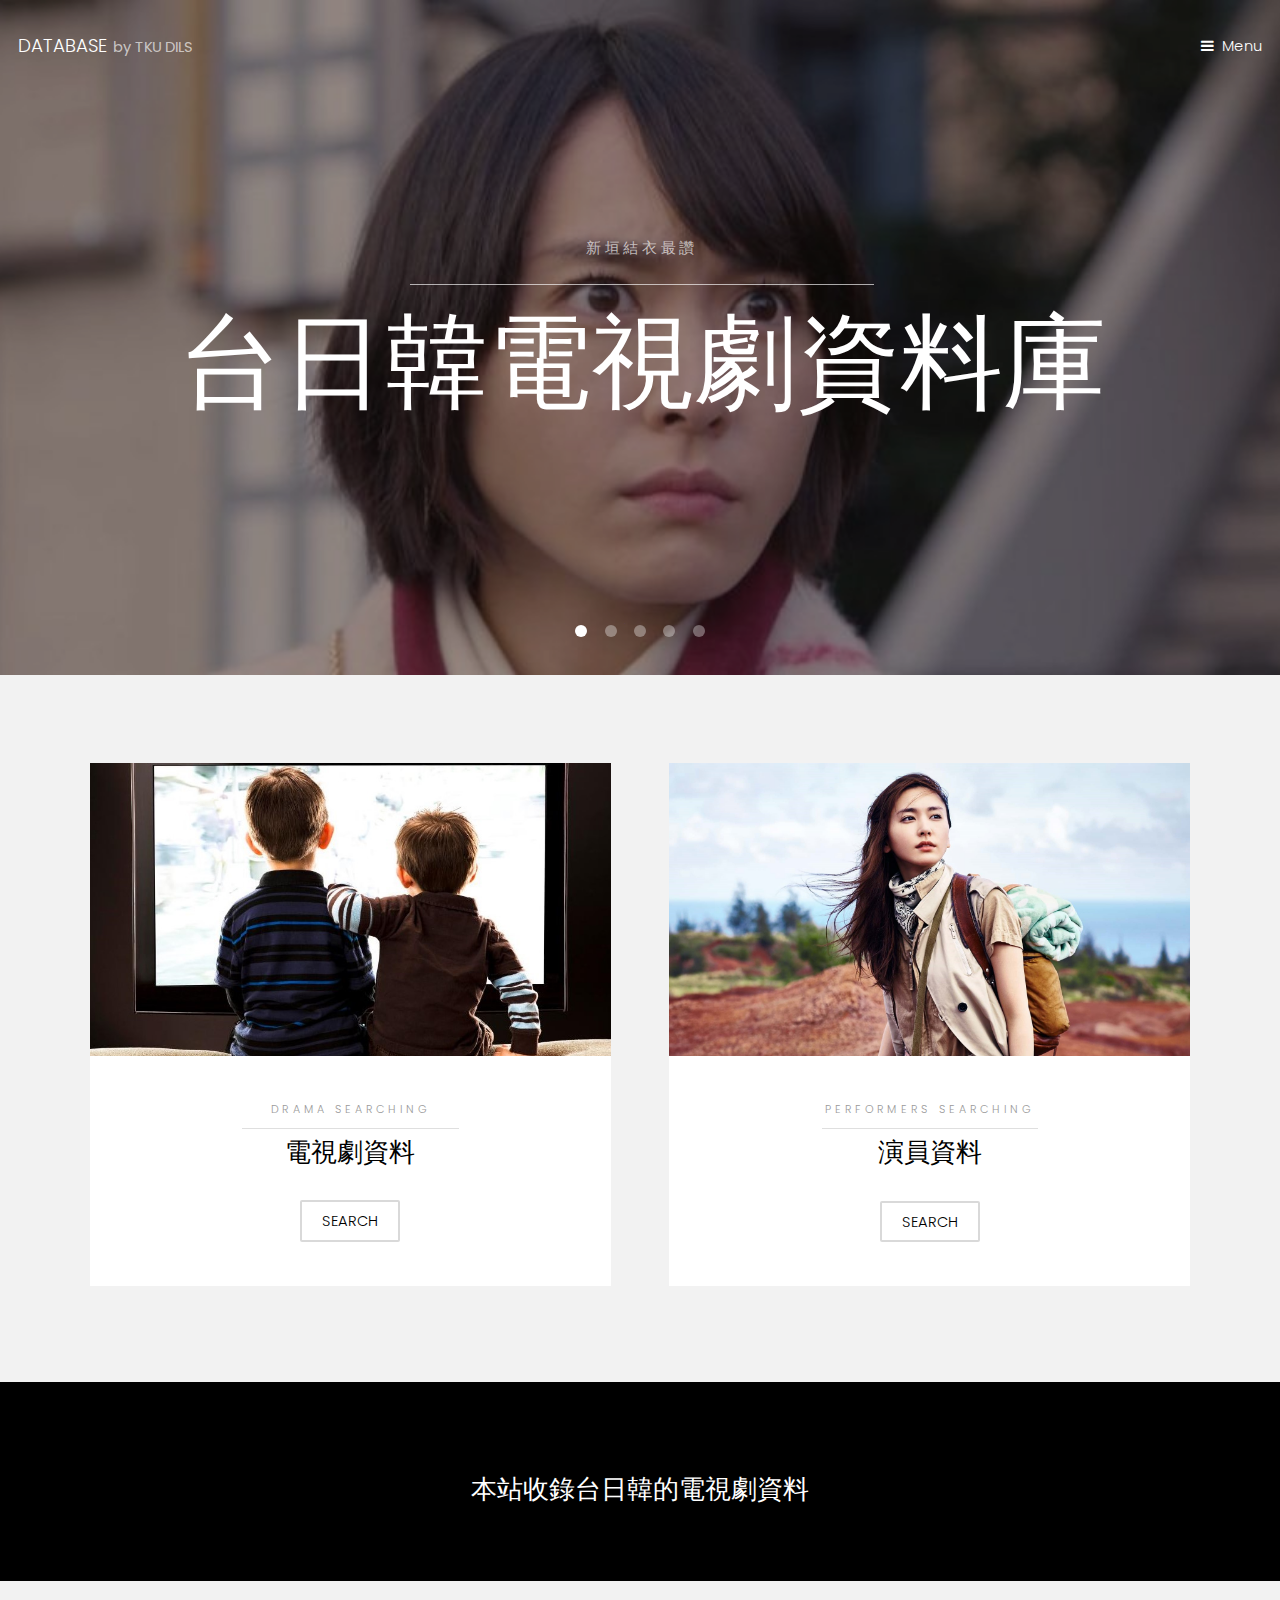
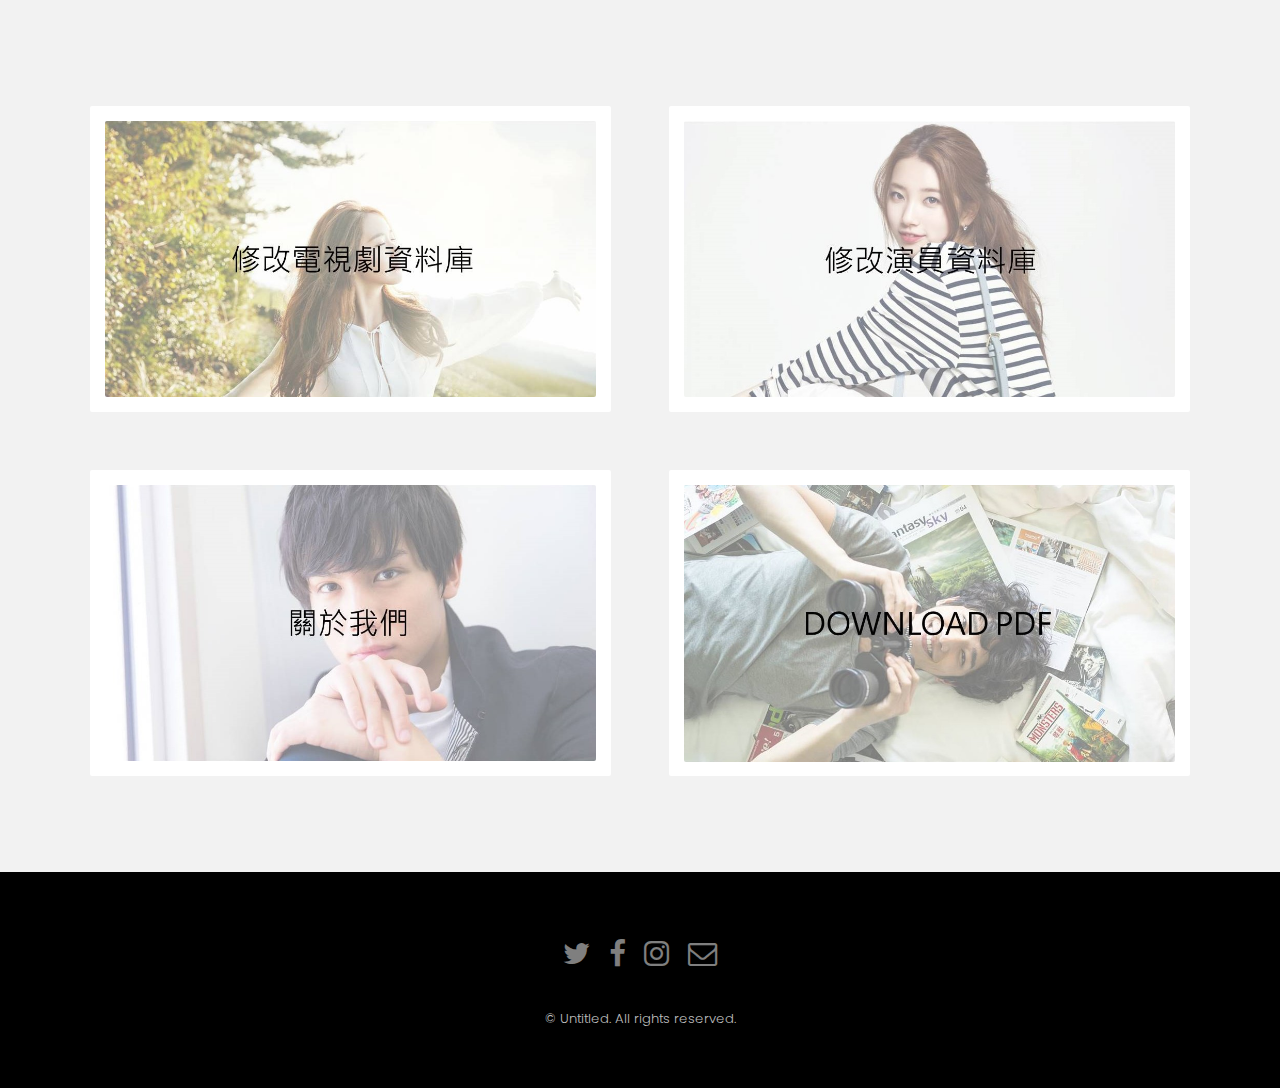
<file: index.html>
<!DOCTYPE HTML>

<html>
	<head>
		<title>台日韓電視劇資料庫</title>
		<meta charset="utf-8" />
		<meta name="viewport" content="width=device-width, initial-scale=1" />
		<link rel="stylesheet" href="assets/css/main.css" />
        
        
	</head>
	<body>

		
			<header id="header" class="alt">
				<div class="logo"><a href="index.html">DATABASE <span>by TKU DILS</span></a></div>
				<a href="#menu">Menu</a>
			</header>

	
			<nav id="menu">
				<ul class="links">
					<li><a href="index.html">首頁</a></li>
					<li><a href="datadrama.php">電視劇資料庫</a></li>
					<li><a href="dataperformer.php">演員資料庫</a></li>
                    <li><a href="modifydrama.php">修改電視劇資料庫</a></li>
                    <li><a href="modifyperformer.php">修改演員資料庫</a></li>
                    <li><a href="aboutus.html">關於我們</a></li>
                    <li><a href="paper.pdf">DOWNLOAD PDF</a></li>
				</ul>
			</nav>

		
			<section class="banner full">
				<article>
					<img src="images/456.jpg" alt="" />
					<div class="inner">
						<header>
							<p>新垣結衣最讚</p>
							<h2>台日韓電視劇資料庫</h2>
						</header>
					</div>
				</article>
                <article>
					<img src="images/654.jpg"  alt="" />
					<div class="inner">
						<header>
							<p>花甲男孩轉大人</p>
							<h2>台日韓電視劇資料庫</h2>
						</header>
					</div>
				</article>
				<article>
					<img src="images/111.jpg" alt="" />
					<div class="inner">
						<header>
							<p>我和我的四個男人</p>
							<h2>台日韓電視劇資料庫</h2>
						</header>
					</div>
				</article>
				<article>
					<img src="images/222.jpg"  alt="" />
					<div class="inner">
						<header>
							<p>四重奏</p>
							<h2>台日韓電視劇資料庫</h2>
						</header>
					</div>
				</article>
				<article>
					<img src="images/333.jpg"  alt="" />
					<div class="inner">
						<header>
							<p>我的野蠻女友</p>
							<h2>台日韓電視劇資料庫</h2>
						</header>
					</div>
				</article>
				
			</section>

	
			<section id="one" class="wrapper style2">
				<div class="inner">
					<div class="grid-style">

						<div>
							<div class="box">
								<div class="image fit">
									<img src="images/314.jpg" alt="" />
								</div>
								<div class="content">
									<header class="align-center">
										<p>DRAMA SEARCHING</p>
										<h2>電視劇資料</h2>
									</header>
									<p></p>
									<footer class="align-center">
										<a href="datadrama.php" class="button alt">SEARCH</a>
									</footer>
								</div>
							</div>
						</div>

						<div>
							<div class="box">
								<div class="image fit">
									<img src="images/608235.jpg" alt="" />
								</div>
								<div class="content">
									<header class="align-center">
										<p>PERFORMERS SEARCHING</p>
										<h2>演員資料</h2>
									</header>
									<p></p>
									<footer class="align-center">
										<a href="dataperformer.php" class="button alt">SEARCH</a>
									</footer>
								</div>
							</div>
						</div>

					</div>
				</div>
			</section>

		
			<section id="two" class="wrapper style3">
				<div class="inner">
					<header class="align-center">
						
						<h2>本站收錄台日韓的電視劇資料</h2>
					</header>
				</div>
			</section>

	
			<section id="three" class="wrapper style2">
				<div class="inner">
					<header class="align-center">
						
					</header>
					<div class="gallery">
						<div>
							<div class="image fit">
								<a href="modifydrama.php"><img src="images/1.JPG" alt="" /></a>
							</div>
						</div>
						<div>
							<div class="image fit">
								<a href="modifyperformer.php"><img src="images/2.JPG" alt="" /></a>
							</div>
						</div>
						<div>
							<div class="image fit">
								<a href="aboutus.html"><img src="images/3.JPG" alt="" /></a>
							</div>
						</div>
						<div>
							<div class="image fit">
								<a href="paper.doc"><img src="images/4.JPG" alt="" /></a>
							</div>
						</div>
					</div>
				</div>
			</section>


	
			<footer id="footer">
				<div class="container">
					<ul class="icons">
						<li><a href="#" class="icon fa-twitter"><span class="label">Twitter</span></a></li>
						<li><a href="#" class="icon fa-facebook"><span class="label">Facebook</span></a></li>
						<li><a href="#" class="icon fa-instagram"><span class="label">Instagram</span></a></li>
						<li><a href="#" class="icon fa-envelope-o"><span class="label">Email</span></a></li>
					</ul>
				</div>
				<div class="copyright">
					&copy; Untitled. All rights reserved.
				</div>
			</footer>

		
			<script src="assets/js/jquery.min.js"></script>
			<script src="assets/js/jquery.scrollex.min.js"></script>
			<script src="assets/js/skel.min.js"></script>
			<script src="assets/js/util.js"></script>
			<script src="assets/js/main.js"></script>

	</body>
</html>
</file>
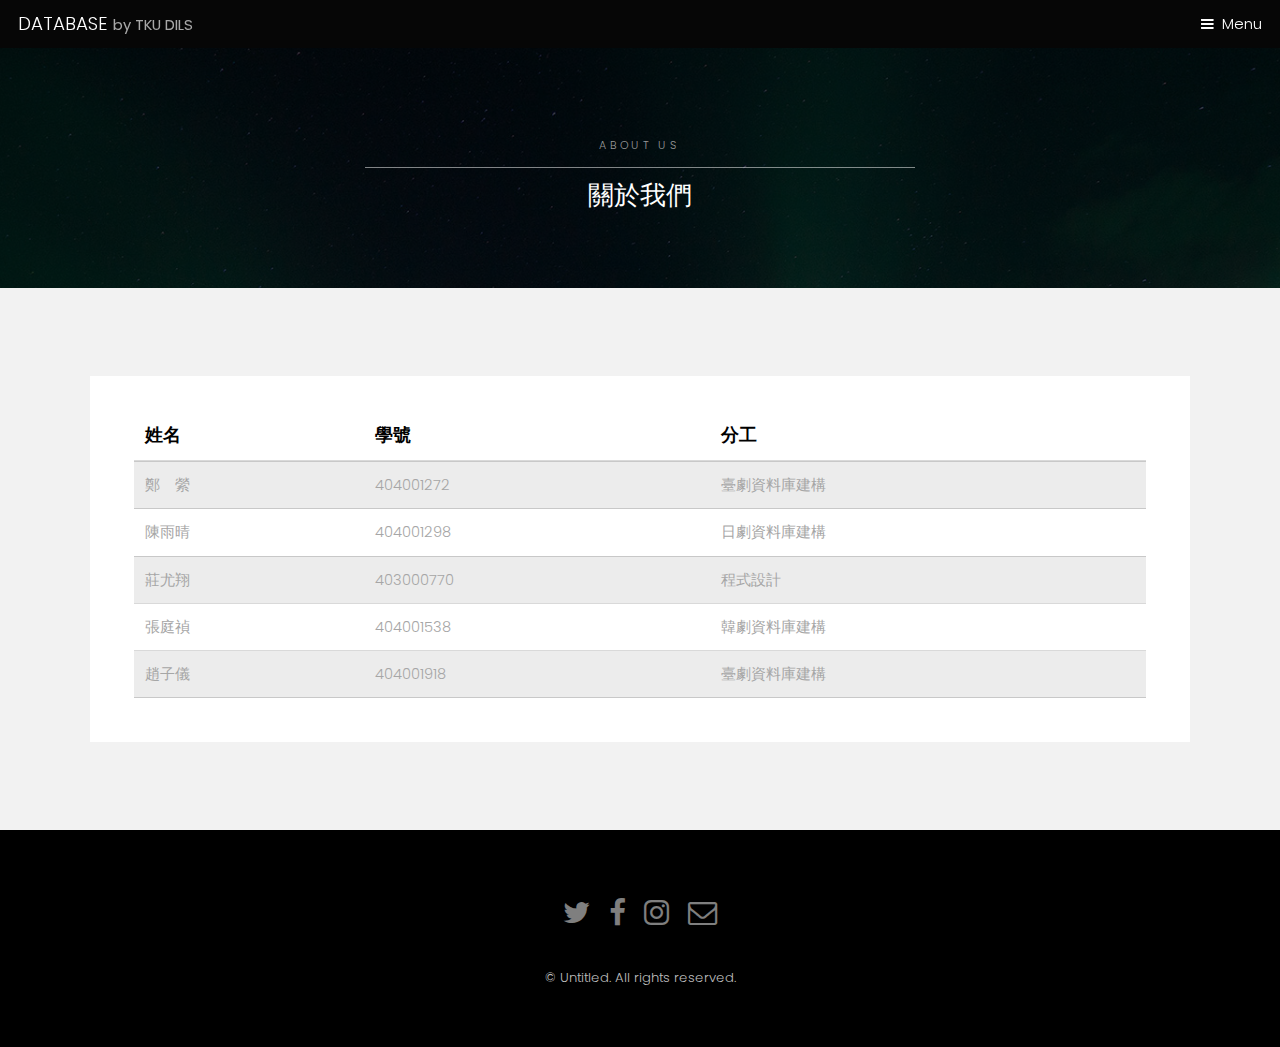
<file: aboutus.html>
<!DOCTYPE HTML>

<html>
	<head>
		<title>關於我們</title>
		<meta charset="utf-8" />
		<meta name="viewport" content="width=device-width, initial-scale=1" />
		<link rel="stylesheet" href="assets/css/main.css" />
	</head>
	<body class="subpage">

		
			<header id="header">
				<div class="logo"><a href="index.html">DATABASE <span>by TKU DILS</span></a></div>
				<a href="#menu">Menu</a>
			</header>

	
			<nav id="menu">
				<ul class="links">
					<li><a href="index.html">首頁</a></li>
					<li><a href="datadrama.php">電視劇資料庫</a></li>
					<li><a href="dataperformer.php">演員資料庫</a></li>
                    <li><a href="modifydrama.php">修改電視劇資料庫</a></li>
                    <li><a href="modifyperformer.php">修改演員資料庫</a></li>
                    <li><a href="aboutus.html">關於我們</a></li>
                    <li><a href="paper.pdf">DOWNLOAD PDF</a></li>
				</ul>
			</nav>


			<section id="One" class="wrapper style3">
				<div class="inner">
					<header class="align-center">
						<p>ABOUT US</p>
						<h2>關於我們</h2>
					</header>
				</div>
			</section>


			<section id="two" class="wrapper style2">
				<div class="inner">
					<div class="box">
						<div class="content">
							
                            
							<div class="table-wrapper">
                                <table>
										<thead>
											<tr>
                                                <th><font  size="4">姓名</font></th>
                                                <th><font  size="4">學號</font></th>
                                                <th><font  size="4">分工</font></th>
											</tr>
										</thead>
										<tbody>
											<tr>
												<td>鄭　縈</td>
												<td>404001272</td>
												<td>臺劇資料庫建構</td>
											</tr>
											<tr>
												<td>陳雨晴</td>
												<td>404001298</td>
												<td>日劇資料庫建構</td>
											</tr>
											<tr>
												<td>莊尤翔</td>
												<td>403000770</td>
												<td>程式設計</td>
											</tr>
											<tr>
												<td>張庭禎</td>
												<td>404001538</td>
												<td>韓劇資料庫建構</td>
											</tr>
											<tr>
												<td>趙子儀</td>
												<td>404001918</td>
												<td>臺劇資料庫建構</td>
											</tr>
										</tbody>
									</table>
                                
								</div>
                            
                            
						</div>
					</div>
				</div>
			</section>

			<footer id="footer">
				<div class="container">
					<ul class="icons">
						<li><a href="#" class="icon fa-twitter"><span class="label">Twitter</span></a></li>
						<li><a href="#" class="icon fa-facebook"><span class="label">Facebook</span></a></li>
						<li><a href="#" class="icon fa-instagram"><span class="label">Instagram</span></a></li>
						<li><a href="#" class="icon fa-envelope-o"><span class="label">Email</span></a></li>
					</ul>
				</div>
				<div class="copyright">
					&copy; Untitled. All rights reserved.
				</div>
			</footer>

			<script src="assets/js/jquery.min.js"></script>
			<script src="assets/js/jquery.scrollex.min.js"></script>
			<script src="assets/js/skel.min.js"></script>
			<script src="assets/js/util.js"></script>
			<script src="assets/js/main.js"></script>

	</body>
</html>
</file>
<file: assets/css/main.css>
@charset "UTF-8";
@import url(font-awesome.min.css);
@import url("https://fonts.googleapis.com/css?family=Poppins:300,400,500,600,700");

/*
	Hielo by TEMPLATED
	templated.co @templatedco
	Released for free under the Creative Commons Attribution 3.0 license (templated.co/license)
*/

/* Reset */

	html, body, div, span, applet, object, iframe, h1, h2, h3, h4, h5, h6, p, blockquote, pre, a, abbr, acronym, address, big, cite, code, del, dfn, em, img, ins, kbd, q, s, samp, small, strike, strong, sub, sup, tt, var, b, u, i, center, dl, dt, dd, ol, ul, li, fieldset, form, label, legend, table, caption, tbody, tfoot, thead, tr, th, td, article, aside, canvas, details, embed, figure, figcaption, footer, header, hgroup, menu, nav, output, ruby, section, summary, time, mark, audio, video {
		margin: 0;
		padding: 0;
		border: 0;
		font-size: 100%;
		font: inherit;
		vertical-align: baseline;
	}

	article, aside, details, figcaption, figure, footer, header, hgroup, menu, nav, section {
		display: block;
	}

	body {
		line-height: 1;
	}

	ol, ul {
		list-style: none;
	}

	blockquote, q {
		quotes: none;
	}

	blockquote:before, blockquote:after, q:before, q:after {
		content: '';
		content: none;
	}

	table {
		border-collapse: collapse;
		border-spacing: 0;
	}

	body {
		-webkit-text-size-adjust: none;
	}

/* Box Model */

	*, *:before, *:after {
		-moz-box-sizing: border-box;
		-webkit-box-sizing: border-box;
		box-sizing: border-box;
	}

/* Containers */

	.container {
		margin-left: auto;
		margin-right: auto;
	}

	.container.\31 25\25 {
		width: 100%;
		max-width: 100rem;
		min-width: 80rem;
	}

	.container.\37 5\25 {
		width: 60rem;
	}

	.container.\35 0\25 {
		width: 40rem;
	}

	.container.\32 5\25 {
		width: 20rem;
	}

	.container {
		width: 80rem;
	}

	@media screen and (max-width: 1680px) {

		.container.\31 25\25 {
			width: 100%;
			max-width: 100rem;
			min-width: 80rem;
		}

		.container.\37 5\25 {
			width: 60rem;
		}

		.container.\35 0\25 {
			width: 40rem;
		}

		.container.\32 5\25 {
			width: 20rem;
		}

		.container {
			width: 80rem;
		}

	}

	@media screen and (max-width: 1280px) {

		.container.\31 25\25 {
			width: 100%;
			max-width: 81.25rem;
			min-width: 65rem;
		}

		.container.\37 5\25 {
			width: 48.75rem;
		}

		.container.\35 0\25 {
			width: 32.5rem;
		}

		.container.\32 5\25 {
			width: 16.25rem;
		}

		.container {
			width: 65rem;
		}

	}

	@media screen and (max-width: 980px) {

		.container.\31 25\25 {
			width: 100%;
			max-width: 112.5%;
			min-width: 90%;
		}

		.container.\37 5\25 {
			width: 67.5%;
		}

		.container.\35 0\25 {
			width: 45%;
		}

		.container.\32 5\25 {
			width: 22.5%;
		}

		.container {
			width: 90%;
		}

	}

	@media screen and (max-width: 736px) {

		.container.\31 25\25 {
			width: 100%;
			max-width: 112.5%;
			min-width: 90%;
		}

		.container.\37 5\25 {
			width: 67.5%;
		}

		.container.\35 0\25 {
			width: 45%;
		}

		.container.\32 5\25 {
			width: 22.5%;
		}

		.container {
			width: 90% !important;
		}

	}

	@media screen and (max-width: 480px) {

		.container.\31 25\25 {
			width: 100%;
			max-width: 112.5%;
			min-width: 90%;
		}

		.container.\37 5\25 {
			width: 67.5%;
		}

		.container.\35 0\25 {
			width: 45%;
		}

		.container.\32 5\25 {
			width: 22.5%;
		}

		.container {
			width: 90% !important;
		}

	}

/* Grid */

	.row {
		border-bottom: solid 1px transparent;
		-moz-box-sizing: border-box;
		-webkit-box-sizing: border-box;
		box-sizing: border-box;
	}

	.row > * {
		float: left;
		-moz-box-sizing: border-box;
		-webkit-box-sizing: border-box;
		box-sizing: border-box;
	}

	.row:after, .row:before {
		content: '';
		display: block;
		clear: both;
		height: 0;
	}

	.row.uniform > * > :first-child {
		margin-top: 0;
	}

	.row.uniform > * > :last-child {
		margin-bottom: 0;
	}

	.row.\30 \25 > * {
		padding: 0 0 0 0rem;
	}

	.row.\30 \25 {
		margin: 0 0 -1px 0rem;
	}

	.row.uniform.\30 \25 > * {
		padding: 0rem 0 0 0rem;
	}

	.row.uniform.\30 \25 {
		margin: 0rem 0 -1px 0rem;
	}

	.row > * {
		padding: 0 0 0 2rem;
	}

	.row {
		margin: 0 0 -1px -2rem;
	}

	.row.uniform > * {
		padding: 2rem 0 0 2rem;
	}

	.row.uniform {
		margin: -2rem 0 -1px -2rem;
	}

	.row.\32 00\25 > * {
		padding: 0 0 0 4rem;
	}

	.row.\32 00\25 {
		margin: 0 0 -1px -4rem;
	}

	.row.uniform.\32 00\25 > * {
		padding: 4rem 0 0 4rem;
	}

	.row.uniform.\32 00\25 {
		margin: -4rem 0 -1px -4rem;
	}

	.row.\31 50\25 > * {
		padding: 0 0 0 3rem;
	}

	.row.\31 50\25 {
		margin: 0 0 -1px -3rem;
	}

	.row.uniform.\31 50\25 > * {
		padding: 3rem 0 0 3rem;
	}

	.row.uniform.\31 50\25 {
		margin: -3rem 0 -1px -3rem;
	}

	.row.\35 0\25 > * {
		padding: 0 0 0 1rem;
	}

	.row.\35 0\25 {
		margin: 0 0 -1px -1rem;
	}

	.row.uniform.\35 0\25 > * {
		padding: 1rem 0 0 1rem;
	}

	.row.uniform.\35 0\25 {
		margin: -1rem 0 -1px -1rem;
	}

	.row.\32 5\25 > * {
		padding: 0 0 0 0.5rem;
	}

	.row.\32 5\25 {
		margin: 0 0 -1px -0.5rem;
	}

	.row.uniform.\32 5\25 > * {
		padding: 0.5rem 0 0 0.5rem;
	}

	.row.uniform.\32 5\25 {
		margin: -0.5rem 0 -1px -0.5rem;
	}

	.\31 2u, .\31 2u\24 {
		width: 100%;
		clear: none;
		margin-left: 0;
	}

	.\31 1u, .\31 1u\24 {
		width: 91.6666666667%;
		clear: none;
		margin-left: 0;
	}

	.\31 0u, .\31 0u\24 {
		width: 83.3333333333%;
		clear: none;
		margin-left: 0;
	}

	.\39 u, .\39 u\24 {
		width: 75%;
		clear: none;
		margin-left: 0;
	}

	.\38 u, .\38 u\24 {
		width: 66.6666666667%;
		clear: none;
		margin-left: 0;
	}

	.\37 u, .\37 u\24 {
		width: 58.3333333333%;
		clear: none;
		margin-left: 0;
	}

	.\36 u, .\36 u\24 {
		width: 50%;
		clear: none;
		margin-left: 0;
	}

	.\35 u, .\35 u\24 {
		width: 41.6666666667%;
		clear: none;
		margin-left: 0;
	}

	.\34 u, .\34 u\24 {
		width: 33.3333333333%;
		clear: none;
		margin-left: 0;
	}

	.\33 u, .\33 u\24 {
		width: 25%;
		clear: none;
		margin-left: 0;
	}

	.\32 u, .\32 u\24 {
		width: 16.6666666667%;
		clear: none;
		margin-left: 0;
	}

	.\31 u, .\31 u\24 {
		width: 8.3333333333%;
		clear: none;
		margin-left: 0;
	}

	.\31 2u\24 + *,
	.\31 1u\24 + *,
	.\31 0u\24 + *,
	.\39 u\24 + *,
	.\38 u\24 + *,
	.\37 u\24 + *,
	.\36 u\24 + *,
	.\35 u\24 + *,
	.\34 u\24 + *,
	.\33 u\24 + *,
	.\32 u\24 + *,
	.\31 u\24 + * {
		clear: left;
	}

	.\-11u {
		margin-left: 91.66667%;
	}

	.\-10u {
		margin-left: 83.33333%;
	}

	.\-9u {
		margin-left: 75%;
	}

	.\-8u {
		margin-left: 66.66667%;
	}

	.\-7u {
		margin-left: 58.33333%;
	}

	.\-6u {
		margin-left: 50%;
	}

	.\-5u {
		margin-left: 41.66667%;
	}

	.\-4u {
		margin-left: 33.33333%;
	}

	.\-3u {
		margin-left: 25%;
	}

	.\-2u {
		margin-left: 16.66667%;
	}

	.\-1u {
		margin-left: 8.33333%;
	}
.123{
    margin:0px auto;
}


	@media screen and (max-width: 1680px) {

		.row > * {
			padding: 0 0 0 2rem;
		}

		.row {
			margin: 0 0 -1px -2rem;
		}

		.row.uniform > * {
			padding: 2rem 0 0 2rem;
		}

		.row.uniform {
			margin: -2rem 0 -1px -2rem;
		}

		.row.\32 00\25 > * {
			padding: 0 0 0 4rem;
		}

		.row.\32 00\25 {
			margin: 0 0 -1px -4rem;
		}

		.row.uniform.\32 00\25 > * {
			padding: 4rem 0 0 4rem;
		}

		.row.uniform.\32 00\25 {
			margin: -4rem 0 -1px -4rem;
		}

		.row.\31 50\25 > * {
			padding: 0 0 0 3rem;
		}

		.row.\31 50\25 {
			margin: 0 0 -1px -3rem;
		}

		.row.uniform.\31 50\25 > * {
			padding: 3rem 0 0 3rem;
		}

		.row.uniform.\31 50\25 {
			margin: -3rem 0 -1px -3rem;
		}

		.row.\35 0\25 > * {
			padding: 0 0 0 1rem;
		}

		.row.\35 0\25 {
			margin: 0 0 -1px -1rem;
		}

		.row.uniform.\35 0\25 > * {
			padding: 1rem 0 0 1rem;
		}

		.row.uniform.\35 0\25 {
			margin: -1rem 0 -1px -1rem;
		}

		.row.\32 5\25 > * {
			padding: 0 0 0 0.5rem;
		}

		.row.\32 5\25 {
			margin: 0 0 -1px -0.5rem;
		}

		.row.uniform.\32 5\25 > * {
			padding: 0.5rem 0 0 0.5rem;
		}

		.row.uniform.\32 5\25 {
			margin: -0.5rem 0 -1px -0.5rem;
		}

		.\31 2u\28xlarge\29, .\31 2u\24\28xlarge\29 {
			width: 100%;
			clear: none;
			margin-left: 0;
		}

		.\31 1u\28xlarge\29, .\31 1u\24\28xlarge\29 {
			width: 91.6666666667%;
			clear: none;
			margin-left: 0;
		}

		.\31 0u\28xlarge\29, .\31 0u\24\28xlarge\29 {
			width: 83.3333333333%;
			clear: none;
			margin-left: 0;
		}

		.\39 u\28xlarge\29, .\39 u\24\28xlarge\29 {
			width: 75%;
			clear: none;
			margin-left: 0;
		}

		.\38 u\28xlarge\29, .\38 u\24\28xlarge\29 {
			width: 66.6666666667%;
			clear: none;
			margin-left: 0;
		}

		.\37 u\28xlarge\29, .\37 u\24\28xlarge\29 {
			width: 58.3333333333%;
			clear: none;
			margin-left: 0;
		}

		.\36 u\28xlarge\29, .\36 u\24\28xlarge\29 {
			width: 50%;
			clear: none;
			margin-left: 0;
		}

		.\35 u\28xlarge\29, .\35 u\24\28xlarge\29 {
			width: 41.6666666667%;
			clear: none;
			margin-left: 0;
		}

		.\34 u\28xlarge\29, .\34 u\24\28xlarge\29 {
			width: 33.3333333333%;
			clear: none;
			margin-left: 0;
		}

		.\33 u\28xlarge\29, .\33 u\24\28xlarge\29 {
			width: 25%;
			clear: none;
			margin-left: 0;
		}

		.\32 u\28xlarge\29, .\32 u\24\28xlarge\29 {
			width: 16.6666666667%;
			clear: none;
			margin-left: 0;
		}

		.\31 u\28xlarge\29, .\31 u\24\28xlarge\29 {
			width: 8.3333333333%;
			clear: none;
			margin-left: 0;
		}

		.\31 2u\24\28xlarge\29 + *,
		.\31 1u\24\28xlarge\29 + *,
		.\31 0u\24\28xlarge\29 + *,
		.\39 u\24\28xlarge\29 + *,
		.\38 u\24\28xlarge\29 + *,
		.\37 u\24\28xlarge\29 + *,
		.\36 u\24\28xlarge\29 + *,
		.\35 u\24\28xlarge\29 + *,
		.\34 u\24\28xlarge\29 + *,
		.\33 u\24\28xlarge\29 + *,
		.\32 u\24\28xlarge\29 + *,
		.\31 u\24\28xlarge\29 + * {
			clear: left;
		}

		.\-11u\28xlarge\29 {
			margin-left: 91.66667%;
		}

		.\-10u\28xlarge\29 {
			margin-left: 83.33333%;
		}

		.\-9u\28xlarge\29 {
			margin-left: 75%;
		}

		.\-8u\28xlarge\29 {
			margin-left: 66.66667%;
		}

		.\-7u\28xlarge\29 {
			margin-left: 58.33333%;
		}

		.\-6u\28xlarge\29 {
			margin-left: 50%;
		}

		.\-5u\28xlarge\29 {
			margin-left: 41.66667%;
		}

		.\-4u\28xlarge\29 {
			margin-left: 33.33333%;
		}

		.\-3u\28xlarge\29 {
			margin-left: 25%;
		}

		.\-2u\28xlarge\29 {
			margin-left: 16.66667%;
		}

		.\-1u\28xlarge\29 {
			margin-left: 8.33333%;
		}

	}

	@media screen and (max-width: 1280px) {

		.row > * {
			padding: 0 0 0 1.5rem;
		}

		.row {
			margin: 0 0 -1px -1.5rem;
		}

		.row.uniform > * {
			padding: 1.5rem 0 0 1.5rem;
		}

		.row.uniform {
			margin: -1.5rem 0 -1px -1.5rem;
		}

		.row.\32 00\25 > * {
			padding: 0 0 0 3rem;
		}

		.row.\32 00\25 {
			margin: 0 0 -1px -3rem;
		}

		.row.uniform.\32 00\25 > * {
			padding: 3rem 0 0 3rem;
		}

		.row.uniform.\32 00\25 {
			margin: -3rem 0 -1px -3rem;
		}

		.row.\31 50\25 > * {
			padding: 0 0 0 2.25rem;
		}

		.row.\31 50\25 {
			margin: 0 0 -1px -2.25rem;
		}

		.row.uniform.\31 50\25 > * {
			padding: 2.25rem 0 0 2.25rem;
		}

		.row.uniform.\31 50\25 {
			margin: -2.25rem 0 -1px -2.25rem;
		}

		.row.\35 0\25 > * {
			padding: 0 0 0 0.75rem;
		}

		.row.\35 0\25 {
			margin: 0 0 -1px -0.75rem;
		}

		.row.uniform.\35 0\25 > * {
			padding: 0.75rem 0 0 0.75rem;
		}

		.row.uniform.\35 0\25 {
			margin: -0.75rem 0 -1px -0.75rem;
		}

		.row.\32 5\25 > * {
			padding: 0 0 0 0.375rem;
		}

		.row.\32 5\25 {
			margin: 0 0 -1px -0.375rem;
		}

		.row.uniform.\32 5\25 > * {
			padding: 0.375rem 0 0 0.375rem;
		}

		.row.uniform.\32 5\25 {
			margin: -0.375rem 0 -1px -0.375rem;
		}

		.\31 2u\28large\29, .\31 2u\24\28large\29 {
			width: 100%;
			clear: none;
			margin-left: 0;
		}

		.\31 1u\28large\29, .\31 1u\24\28large\29 {
			width: 91.6666666667%;
			clear: none;
			margin-left: 0;
		}

		.\31 0u\28large\29, .\31 0u\24\28large\29 {
			width: 83.3333333333%;
			clear: none;
			margin-left: 0;
		}

		.\39 u\28large\29, .\39 u\24\28large\29 {
			width: 75%;
			clear: none;
			margin-left: 0;
		}

		.\38 u\28large\29, .\38 u\24\28large\29 {
			width: 66.6666666667%;
			clear: none;
			margin-left: 0;
		}

		.\37 u\28large\29, .\37 u\24\28large\29 {
			width: 58.3333333333%;
			clear: none;
			margin-left: 0;
		}

		.\36 u\28large\29, .\36 u\24\28large\29 {
			width: 50%;
			clear: none;
			margin-left: 0;
		}

		.\35 u\28large\29, .\35 u\24\28large\29 {
			width: 41.6666666667%;
			clear: none;
			margin-left: 0;
		}

		.\34 u\28large\29, .\34 u\24\28large\29 {
			width: 33.3333333333%;
			clear: none;
			margin-left: 0;
		}

		.\33 u\28large\29, .\33 u\24\28large\29 {
			width: 25%;
			clear: none;
			margin-left: 0;
		}

		.\32 u\28large\29, .\32 u\24\28large\29 {
			width: 16.6666666667%;
			clear: none;
			margin-left: 0;
		}

		.\31 u\28large\29, .\31 u\24\28large\29 {
			width: 8.3333333333%;
			clear: none;
			margin-left: 0;
		}

		.\31 2u\24\28large\29 + *,
		.\31 1u\24\28large\29 + *,
		.\31 0u\24\28large\29 + *,
		.\39 u\24\28large\29 + *,
		.\38 u\24\28large\29 + *,
		.\37 u\24\28large\29 + *,
		.\36 u\24\28large\29 + *,
		.\35 u\24\28large\29 + *,
		.\34 u\24\28large\29 + *,
		.\33 u\24\28large\29 + *,
		.\32 u\24\28large\29 + *,
		.\31 u\24\28large\29 + * {
			clear: left;
		}

		.\-11u\28large\29 {
			margin-left: 91.66667%;
		}

		.\-10u\28large\29 {
			margin-left: 83.33333%;
		}

		.\-9u\28large\29 {
			margin-left: 75%;
		}

		.\-8u\28large\29 {
			margin-left: 66.66667%;
		}

		.\-7u\28large\29 {
			margin-left: 58.33333%;
		}

		.\-6u\28large\29 {
			margin-left: 50%;
		}

		.\-5u\28large\29 {
			margin-left: 41.66667%;
		}

		.\-4u\28large\29 {
			margin-left: 33.33333%;
		}

		.\-3u\28large\29 {
			margin-left: 25%;
		}

		.\-2u\28large\29 {
			margin-left: 16.66667%;
		}

		.\-1u\28large\29 {
			margin-left: 8.33333%;
		}

	}

	@media screen and (max-width: 980px) {

		.row > * {
			padding: 0 0 0 1.5rem;
		}

		.row {
			margin: 0 0 -1px -1.5rem;
		}

		.row.uniform > * {
			padding: 1.5rem 0 0 1.5rem;
		}

		.row.uniform {
			margin: -1.5rem 0 -1px -1.5rem;
		}

		.row.\32 00\25 > * {
			padding: 0 0 0 3rem;
		}

		.row.\32 00\25 {
			margin: 0 0 -1px -3rem;
		}

		.row.uniform.\32 00\25 > * {
			padding: 3rem 0 0 3rem;
		}

		.row.uniform.\32 00\25 {
			margin: -3rem 0 -1px -3rem;
		}

		.row.\31 50\25 > * {
			padding: 0 0 0 2.25rem;
		}

		.row.\31 50\25 {
			margin: 0 0 -1px -2.25rem;
		}

		.row.uniform.\31 50\25 > * {
			padding: 2.25rem 0 0 2.25rem;
		}

		.row.uniform.\31 50\25 {
			margin: -2.25rem 0 -1px -2.25rem;
		}

		.row.\35 0\25 > * {
			padding: 0 0 0 0.75rem;
		}

		.row.\35 0\25 {
			margin: 0 0 -1px -0.75rem;
		}

		.row.uniform.\35 0\25 > * {
			padding: 0.75rem 0 0 0.75rem;
		}

		.row.uniform.\35 0\25 {
			margin: -0.75rem 0 -1px -0.75rem;
		}

		.row.\32 5\25 > * {
			padding: 0 0 0 0.375rem;
		}

		.row.\32 5\25 {
			margin: 0 0 -1px -0.375rem;
		}

		.row.uniform.\32 5\25 > * {
			padding: 0.375rem 0 0 0.375rem;
		}

		.row.uniform.\32 5\25 {
			margin: -0.375rem 0 -1px -0.375rem;
		}

		.\31 2u\28medium\29, .\31 2u\24\28medium\29 {
			width: 100%;
			clear: none;
			margin-left: 0;
		}

		.\31 1u\28medium\29, .\31 1u\24\28medium\29 {
			width: 91.6666666667%;
			clear: none;
			margin-left: 0;
		}

		.\31 0u\28medium\29, .\31 0u\24\28medium\29 {
			width: 83.3333333333%;
			clear: none;
			margin-left: 0;
		}

		.\39 u\28medium\29, .\39 u\24\28medium\29 {
			width: 75%;
			clear: none;
			margin-left: 0;
		}

		.\38 u\28medium\29, .\38 u\24\28medium\29 {
			width: 66.6666666667%;
			clear: none;
			margin-left: 0;
		}

		.\37 u\28medium\29, .\37 u\24\28medium\29 {
			width: 58.3333333333%;
			clear: none;
			margin-left: 0;
		}

		.\36 u\28medium\29, .\36 u\24\28medium\29 {
			width: 50%;
			clear: none;
			margin-left: 0;
		}

		.\35 u\28medium\29, .\35 u\24\28medium\29 {
			width: 41.6666666667%;
			clear: none;
			margin-left: 0;
		}

		.\34 u\28medium\29, .\34 u\24\28medium\29 {
			width: 33.3333333333%;
			clear: none;
			margin-left: 0;
		}

		.\33 u\28medium\29, .\33 u\24\28medium\29 {
			width: 25%;
			clear: none;
			margin-left: 0;
		}

		.\32 u\28medium\29, .\32 u\24\28medium\29 {
			width: 16.6666666667%;
			clear: none;
			margin-left: 0;
		}

		.\31 u\28medium\29, .\31 u\24\28medium\29 {
			width: 8.3333333333%;
			clear: none;
			margin-left: 0;
		}

		.\31 2u\24\28medium\29 + *,
		.\31 1u\24\28medium\29 + *,
		.\31 0u\24\28medium\29 + *,
		.\39 u\24\28medium\29 + *,
		.\38 u\24\28medium\29 + *,
		.\37 u\24\28medium\29 + *,
		.\36 u\24\28medium\29 + *,
		.\35 u\24\28medium\29 + *,
		.\34 u\24\28medium\29 + *,
		.\33 u\24\28medium\29 + *,
		.\32 u\24\28medium\29 + *,
		.\31 u\24\28medium\29 + * {
			clear: left;
		}

		.\-11u\28medium\29 {
			margin-left: 91.66667%;
		}

		.\-10u\28medium\29 {
			margin-left: 83.33333%;
		}

		.\-9u\28medium\29 {
			margin-left: 75%;
		}

		.\-8u\28medium\29 {
			margin-left: 66.66667%;
		}

		.\-7u\28medium\29 {
			margin-left: 58.33333%;
		}

		.\-6u\28medium\29 {
			margin-left: 50%;
		}

		.\-5u\28medium\29 {
			margin-left: 41.66667%;
		}

		.\-4u\28medium\29 {
			margin-left: 33.33333%;
		}

		.\-3u\28medium\29 {
			margin-left: 25%;
		}

		.\-2u\28medium\29 {
			margin-left: 16.66667%;
		}

		.\-1u\28medium\29 {
			margin-left: 8.33333%;
		}

	}

	@media screen and (max-width: 736px) {

		.row > * {
			padding: 0 0 0 1.25rem;
		}

		.row {
			margin: 0 0 -1px -1.25rem;
		}

		.row.uniform > * {
			padding: 1.25rem 0 0 1.25rem;
		}

		.row.uniform {
			margin: -1.25rem 0 -1px -1.25rem;
		}

		.row.\32 00\25 > * {
			padding: 0 0 0 2.5rem;
		}

		.row.\32 00\25 {
			margin: 0 0 -1px -2.5rem;
		}

		.row.uniform.\32 00\25 > * {
			padding: 2.5rem 0 0 2.5rem;
		}

		.row.uniform.\32 00\25 {
			margin: -2.5rem 0 -1px -2.5rem;
		}

		.row.\31 50\25 > * {
			padding: 0 0 0 1.875rem;
		}

		.row.\31 50\25 {
			margin: 0 0 -1px -1.875rem;
		}

		.row.uniform.\31 50\25 > * {
			padding: 1.875rem 0 0 1.875rem;
		}

		.row.uniform.\31 50\25 {
			margin: -1.875rem 0 -1px -1.875rem;
		}

		.row.\35 0\25 > * {
			padding: 0 0 0 0.625rem;
		}

		.row.\35 0\25 {
			margin: 0 0 -1px -0.625rem;
		}

		.row.uniform.\35 0\25 > * {
			padding: 0.625rem 0 0 0.625rem;
		}

		.row.uniform.\35 0\25 {
			margin: -0.625rem 0 -1px -0.625rem;
		}

		.row.\32 5\25 > * {
			padding: 0 0 0 0.3125rem;
		}

		.row.\32 5\25 {
			margin: 0 0 -1px -0.3125rem;
		}

		.row.uniform.\32 5\25 > * {
			padding: 0.3125rem 0 0 0.3125rem;
		}

		.row.uniform.\32 5\25 {
			margin: -0.3125rem 0 -1px -0.3125rem;
		}

		.\31 2u\28small\29, .\31 2u\24\28small\29 {
			width: 100%;
			clear: none;
			margin-left: 0;
		}

		.\31 1u\28small\29, .\31 1u\24\28small\29 {
			width: 91.6666666667%;
			clear: none;
			margin-left: 0;
		}

		.\31 0u\28small\29, .\31 0u\24\28small\29 {
			width: 83.3333333333%;
			clear: none;
			margin-left: 0;
		}

		.\39 u\28small\29, .\39 u\24\28small\29 {
			width: 75%;
			clear: none;
			margin-left: 0;
		}

		.\38 u\28small\29, .\38 u\24\28small\29 {
			width: 66.6666666667%;
			clear: none;
			margin-left: 0;
		}

		.\37 u\28small\29, .\37 u\24\28small\29 {
			width: 58.3333333333%;
			clear: none;
			margin-left: 0;
		}

		.\36 u\28small\29, .\36 u\24\28small\29 {
			width: 50%;
			clear: none;
			margin-left: 0;
		}

		.\35 u\28small\29, .\35 u\24\28small\29 {
			width: 41.6666666667%;
			clear: none;
			margin-left: 0;
		}

		.\34 u\28small\29, .\34 u\24\28small\29 {
			width: 33.3333333333%;
			clear: none;
			margin-left: 0;
		}

		.\33 u\28small\29, .\33 u\24\28small\29 {
			width: 25%;
			clear: none;
			margin-left: 0;
		}

		.\32 u\28small\29, .\32 u\24\28small\29 {
			width: 16.6666666667%;
			clear: none;
			margin-left: 0;
		}

		.\31 u\28small\29, .\31 u\24\28small\29 {
			width: 8.3333333333%;
			clear: none;
			margin-left: 0;
		}

		.\31 2u\24\28small\29 + *,
		.\31 1u\24\28small\29 + *,
		.\31 0u\24\28small\29 + *,
		.\39 u\24\28small\29 + *,
		.\38 u\24\28small\29 + *,
		.\37 u\24\28small\29 + *,
		.\36 u\24\28small\29 + *,
		.\35 u\24\28small\29 + *,
		.\34 u\24\28small\29 + *,
		.\33 u\24\28small\29 + *,
		.\32 u\24\28small\29 + *,
		.\31 u\24\28small\29 + * {
			clear: left;
		}

		.\-11u\28small\29 {
			margin-left: 91.66667%;
		}

		.\-10u\28small\29 {
			margin-left: 83.33333%;
		}

		.\-9u\28small\29 {
			margin-left: 75%;
		}

		.\-8u\28small\29 {
			margin-left: 66.66667%;
		}

		.\-7u\28small\29 {
			margin-left: 58.33333%;
		}

		.\-6u\28small\29 {
			margin-left: 50%;
		}

		.\-5u\28small\29 {
			margin-left: 41.66667%;
		}

		.\-4u\28small\29 {
			margin-left: 33.33333%;
		}

		.\-3u\28small\29 {
			margin-left: 25%;
		}

		.\-2u\28small\29 {
			margin-left: 16.66667%;
		}

		.\-1u\28small\29 {
			margin-left: 8.33333%;
		}

	}

	@media screen and (max-width: 480px) {

		.row > * {
			padding: 0 0 0 1.25rem;
		}

		.row {
			margin: 0 0 -1px -1.25rem;
		}

		.row.uniform > * {
			padding: 1.25rem 0 0 1.25rem;
		}

		.row.uniform {
			margin: -1.25rem 0 -1px -1.25rem;
		}

		.row.\32 00\25 > * {
			padding: 0 0 0 2.5rem;
		}

		.row.\32 00\25 {
			margin: 0 0 -1px -2.5rem;
		}

		.row.uniform.\32 00\25 > * {
			padding: 2.5rem 0 0 2.5rem;
		}

		.row.uniform.\32 00\25 {
			margin: -2.5rem 0 -1px -2.5rem;
		}

		.row.\31 50\25 > * {
			padding: 0 0 0 1.875rem;
		}

		.row.\31 50\25 {
			margin: 0 0 -1px -1.875rem;
		}

		.row.uniform.\31 50\25 > * {
			padding: 1.875rem 0 0 1.875rem;
		}

		.row.uniform.\31 50\25 {
			margin: -1.875rem 0 -1px -1.875rem;
		}

		.row.\35 0\25 > * {
			padding: 0 0 0 0.625rem;
		}

		.row.\35 0\25 {
			margin: 0 0 -1px -0.625rem;
		}

		.row.uniform.\35 0\25 > * {
			padding: 0.625rem 0 0 0.625rem;
		}

		.row.uniform.\35 0\25 {
			margin: -0.625rem 0 -1px -0.625rem;
		}

		.row.\32 5\25 > * {
			padding: 0 0 0 0.3125rem;
		}

		.row.\32 5\25 {
			margin: 0 0 -1px -0.3125rem;
		}

		.row.uniform.\32 5\25 > * {
			padding: 0.3125rem 0 0 0.3125rem;
		}

		.row.uniform.\32 5\25 {
			margin: -0.3125rem 0 -1px -0.3125rem;
		}

		.\31 2u\28xsmall\29, .\31 2u\24\28xsmall\29 {
			width: 100%;
			clear: none;
			margin-left: 0;
		}

		.\31 1u\28xsmall\29, .\31 1u\24\28xsmall\29 {
			width: 91.6666666667%;
			clear: none;
			margin-left: 0;
		}

		.\31 0u\28xsmall\29, .\31 0u\24\28xsmall\29 {
			width: 83.3333333333%;
			clear: none;
			margin-left: 0;
		}

		.\39 u\28xsmall\29, .\39 u\24\28xsmall\29 {
			width: 75%;
			clear: none;
			margin-left: 0;
		}

		.\38 u\28xsmall\29, .\38 u\24\28xsmall\29 {
			width: 66.6666666667%;
			clear: none;
			margin-left: 0;
		}

		.\37 u\28xsmall\29, .\37 u\24\28xsmall\29 {
			width: 58.3333333333%;
			clear: none;
			margin-left: 0;
		}

		.\36 u\28xsmall\29, .\36 u\24\28xsmall\29 {
			width: 50%;
			clear: none;
			margin-left: 0;
		}

		.\35 u\28xsmall\29, .\35 u\24\28xsmall\29 {
			width: 41.6666666667%;
			clear: none;
			margin-left: 0;
		}

		.\34 u\28xsmall\29, .\34 u\24\28xsmall\29 {
			width: 33.3333333333%;
			clear: none;
			margin-left: 0;
		}

		.\33 u\28xsmall\29, .\33 u\24\28xsmall\29 {
			width: 25%;
			clear: none;
			margin-left: 0;
		}

		.\32 u\28xsmall\29, .\32 u\24\28xsmall\29 {
			width: 16.6666666667%;
			clear: none;
			margin-left: 0;
		}

		.\31 u\28xsmall\29, .\31 u\24\28xsmall\29 {
			width: 8.3333333333%;
			clear: none;
			margin-left: 0;
		}

		.\31 2u\24\28xsmall\29 + *,
		.\31 1u\24\28xsmall\29 + *,
		.\31 0u\24\28xsmall\29 + *,
		.\39 u\24\28xsmall\29 + *,
		.\38 u\24\28xsmall\29 + *,
		.\37 u\24\28xsmall\29 + *,
		.\36 u\24\28xsmall\29 + *,
		.\35 u\24\28xsmall\29 + *,
		.\34 u\24\28xsmall\29 + *,
		.\33 u\24\28xsmall\29 + *,
		.\32 u\24\28xsmall\29 + *,
		.\31 u\24\28xsmall\29 + * {
			clear: left;
		}

		.\-11u\28xsmall\29 {
			margin-left: 91.66667%;
		}

		.\-10u\28xsmall\29 {
			margin-left: 83.33333%;
		}

		.\-9u\28xsmall\29 {
			margin-left: 75%;
		}

		.\-8u\28xsmall\29 {
			margin-left: 66.66667%;
		}

		.\-7u\28xsmall\29 {
			margin-left: 58.33333%;
		}

		.\-6u\28xsmall\29 {
			margin-left: 50%;
		}

		.\-5u\28xsmall\29 {
			margin-left: 41.66667%;
		}

		.\-4u\28xsmall\29 {
			margin-left: 33.33333%;
		}

		.\-3u\28xsmall\29 {
			margin-left: 25%;
		}

		.\-2u\28xsmall\29 {
			margin-left: 16.66667%;
		}

		.\-1u\28xsmall\29 {
			margin-left: 8.33333%;
		}

	}

/* Basic */

	@-ms-viewport {
		width: device-width;
	}

	body {
		-ms-overflow-style: scrollbar;
	}

	@media screen and (max-width: 480px) {

		html, body {
			min-width: 320px;
		}

	}

	body {
		background: #fff;
	}

		body.is-loading *, body.is-loading *:before, body.is-loading *:after {
			-moz-animation: none !important;
			-webkit-animation: none !important;
			-ms-animation: none !important;
			animation: none !important;
			-moz-transition: none !important;
			-webkit-transition: none !important;
			-ms-transition: none !important;
			transition: none !important;
		}

/* Type */

	html {
		font-size: 13pt;
	}

		@media screen and (max-width: 1680px) {

			html {
				font-size: 11pt;
			}

		}

		@media screen and (max-width: 1280px) {

			html {
				font-size: 11pt;
			}

		}

		@media screen and (max-width: 980px) {

			html {
				font-size: 12pt;
			}

		}

		@media screen and (max-width: 736px) {

			html {
				font-size: 12pt;
			}

		}

		@media screen and (max-width: 480px) {

			html {
				font-size: 12pt;
			}

		}

	body {
		background-color: #fff;
		color: #444;
	}

	body, input, select, textarea {
		font-family: "Poppins", sans-serif;
		font-weight: 300;
		font-size: 1rem;
		line-height: 1.65;
	}

	a {
		text-decoration: underline;
	}

		a:hover {
			text-decoration: none;
		}

	strong, b {
		font-weight: 600;
	}

	em, i {
		font-style: italic;
	}

	p {
		margin: 0 0 2rem 0;
	}

		p.special {
			text-transform: uppercase;
			font-size: .75rem;
			font-weight: 300;
			margin: 0 0 .5rem 0;
			padding: 0 0 1rem 0;
			letter-spacing: .25rem;
		}

			p.special:after {
				content: '';
				position: absolute;
				margin: auto;
				right: 0;
				bottom: 0;
				left: 0;
				width: 50%;
				height: 1px;
				background-color: rgba(0, 0, 0, 0.125);
			}

	h1, h2, h3, h4, h5, h6 {
		font-weight: 300;
		line-height: 1.5;
		margin: 0 0 1rem 0;
	}

		h1 a, h2 a, h3 a, h4 a, h5 a, h6 a {
			color: inherit;
			text-decoration: none;
		}

	h2 {
		font-size: 1.75rem;
	}

	h3 {
		font-size: 1.35rem;
	}

	h4 {
		font-size: 1.1rem;
	}

	h5 {
		font-size: 0.9rem;
	}

	h6 {
		font-size: 0.7rem;
	}

	sub {
		font-size: 0.8rem;
		position: relative;
		top: 0.5rem;
	}

	sup {
		font-size: 0.8rem;
		position: relative;
		top: -0.5rem;
	}

	blockquote {
		border-left: solid 4px;
		font-style: italic;
		margin: 0 0 2rem 0;
		padding: 0.5rem 0 0.5rem 2rem;
	}

	code {
		border-radius: 2px;
		border: solid 1px;
		font-family: "Courier New", monospace;
		font-size: 0.9rem;
		margin: 0 0.25rem;
		padding: 0.25rem 0.65rem;
	}

	pre {
		-webkit-overflow-scrolling: touch;
		font-family: "Courier New", monospace;
		font-size: 0.9rem;
		margin: 0 0 2rem 0;
	}

		pre code {
			display: block;
			line-height: 1.75;
			padding: 1rem 1.5rem;
			overflow-x: auto;
		}

	hr {
		border: 0;
		border-bottom: solid 1px;
		margin: 2rem 0;
	}

		hr.major {
			margin: 3rem 0;
		}

	.align-left {
		text-align: left;
	}

	.align-center {
		text-align: center;
	}

	.align-right {
		text-align: right;
	}

	input, select, textarea {
		color: #555;
	}

	a {
		color: #8a4680;
	}

	strong, b {
		color: #555;
	}

	h1, h2, h3, h4, h5, h6 {
		color: #555;
	}

	blockquote {
		border-left-color: rgba(144, 144, 144, 0.25);
	}

	code {
		background: rgba(144, 144, 144, 0.075);
		border-color: rgba(144, 144, 144, 0.25);
	}

	hr {
		border-bottom-color: rgba(144, 144, 144, 0.25);
	}

/* Box */

	.box {
		margin-bottom: 2rem;
		background: #FFF;
	}

		.box .image.fit {
			margin: 0;
			border-radius: 0;
		}

			.box .image.fit img {
				border-radius: 0;
                
			}

		.box header h2 {
			margin-bottom: 2rem;
		}

		.box header p {
			text-transform: uppercase;
			font-size: .75rem;
			font-weight: 300;
			margin: 0 0 .25rem 0;
			padding: 0 0 .75rem 0;
			letter-spacing: .25rem;
		}

			.box header p:after {
				content: '';
				position: absolute;
				margin: auto;
				right: 0;
				bottom: 0;
				left: 0;
				width: 50%;
				height: 1px;
				background-color: rgba(0, 0, 0, 0.125);
			}

		.box .content {
			padding: 3rem;
		}

		.box > :last-child,
		.box > :last-child > :last-child,
		.box > :last-child > :last-child > :last-child {
			margin-bottom: 0;
		}

		.box.alt {
			border: 0;
			border-radius: 0;
			padding: 0;
		}

		@media screen and (max-width: 736px) {

			.box .content {
				padding: 2rem;
			}

		}

	.box {
		border-color: rgba(144, 144, 144, 0.25);
	}

/* Button */

	input[type="submit"],
	input[type="reset"],
	input[type="button"],
	button,
	.button {
		-moz-appearance: none;
		-webkit-appearance: none;
		-ms-appearance: none;
		appearance: none;
		-moz-transition: background-color 0.2s ease-in-out, color 0.2s ease-in-out;
		-webkit-transition: background-color 0.2s ease-in-out, color 0.2s ease-in-out;
		-ms-transition: background-color 0.2s ease-in-out, color 0.2s ease-in-out;
		transition: background-color 0.2s ease-in-out, color 0.2s ease-in-out;
		border-radius: 2px;
		border: 0;
		cursor: pointer;
		display: inline-block;
		font-weight: 300;
		height: 2.85rem;
		line-height: 2.95rem;
		padding: 0 1.5rem;
		text-align: center;
		text-decoration: none;
		text-transform: uppercase;
		white-space: nowrap;
	}

		input[type="submit"].icon,
		input[type="reset"].icon,
		input[type="button"].icon,
		button.icon,
		.button.icon {
			padding-left: 1.35rem;
		}

			input[type="submit"].icon:before,
			input[type="reset"].icon:before,
			input[type="button"].icon:before,
			button.icon:before,
			.button.icon:before {
				margin-right: 0.5rem;
			}

		input[type="submit"].fit,
		input[type="reset"].fit,
		input[type="button"].fit,
		button.fit,
		.button.fit {
			display: block;
			margin: 0 0 1rem 0;
			width: 100%;
		}

		input[type="submit"].small,
		input[type="reset"].small,
		input[type="button"].small,
		button.small,
		.button.small {
			font-size: 0.8rem;
		}

		input[type="submit"].big,
		input[type="reset"].big,
		input[type="button"].big,
		button.big,
		.button.big {
			font-size: 1.35rem;
		}

		input[type="submit"].disabled, input[type="submit"]:disabled,
		input[type="reset"].disabled,
		input[type="reset"]:disabled,
		input[type="button"].disabled,
		input[type="button"]:disabled,
		button.disabled,
		button:disabled,
		.button.disabled,
		.button:disabled {
			-moz-pointer-events: none;
			-webkit-pointer-events: none;
			-ms-pointer-events: none;
			pointer-events: none;
			opacity: 0.25;
		}

		@media screen and (max-width: 480px) {

			input[type="submit"],
			input[type="reset"],
			input[type="button"],
			button,
			.button {
				padding: 0;
				width: 100%;
			}

		}

	input[type="submit"],
	input[type="reset"],
	input[type="button"],
	button,
	.button {
		background-color: #f2f2f2;
		color: #000 !important;
	}

		input[type="submit"]:hover,
		input[type="reset"]:hover,
		input[type="button"]:hover,
		button:hover,
		.button:hover {
			background-color: white;
		}

		input[type="submit"]:active,
		input[type="reset"]:active,
		input[type="button"]:active,
		button:active,
		.button:active {
			background-color: #e5e5e5;
		}

		input[type="submit"].alt,
		input[type="reset"].alt,
		input[type="button"].alt,
		button.alt,
		.button.alt {
			background-color: transparent;
			box-shadow: inset 0 0 0 2px rgba(144, 144, 144, 0.25);
			color: #555 !important;
		}

			input[type="submit"].alt:hover,
			input[type="reset"].alt:hover,
			input[type="button"].alt:hover,
			button.alt:hover,
			.button.alt:hover {
				background-color: rgba(144, 144, 144, 0.075);
			}

			input[type="submit"].alt:active,
			input[type="reset"].alt:active,
			input[type="button"].alt:active,
			button.alt:active,
			.button.alt:active {
				background-color: rgba(144, 144, 144, 0.2);
			}

			input[type="submit"].alt.icon:before,
			input[type="reset"].alt.icon:before,
			input[type="button"].alt.icon:before,
			button.alt.icon:before,
			.button.alt.icon:before {
				color: #bbb;
			}

		input[type="submit"].special,
		input[type="reset"].special,
		input[type="button"].special,
		button.special,
		.button.special {
			background-color: #8a4680;
			color: #ffffff !important;
		}

			input[type="submit"].special:hover,
			input[type="reset"].special:hover,
			input[type="button"].special:hover,
			button.special:hover,
			.button.special:hover {
				background-color: #9b4f90;
			}

			input[type="submit"].special:active,
			input[type="reset"].special:active,
			input[type="button"].special:active,
			button.special:active,
			.button.special:active {
				background-color: #793d70;
			}

/* Form */

	form {
		margin: 0 0 2rem 0;
	}

	label {
		display: block;
		font-size: 0.9rem;
		font-weight: 700;
		margin: 0 0 1rem 0;
	}

	input[type="text"],
	input[type="password"],
	input[type="email"],
	select,
	textarea {
		-moz-appearance: none;
		-webkit-appearance: none;
		-ms-appearance: none;
		appearance: none;
		border-radius: 2px;
		border: none;
		border: solid 1px;
		color: inherit;
		display: block;
		outline: 0;
		padding: 0 1rem;
		text-decoration: none;
		width: 100%;
	}

		input[type="text"]:invalid,
		input[type="password"]:invalid,
		input[type="email"]:invalid,
		select:invalid,
		textarea:invalid {
			box-shadow: none;
		}

	.select-wrapper {
		text-decoration: none;
		display: block;
		position: relative;
	}

		.select-wrapper:before {
			-moz-osx-font-smoothing: grayscale;
			-webkit-font-smoothing: antialiased;
			font-family: FontAwesome;
			font-style: normal;
			font-weight: normal;
			text-transform: none !important;
		}

		.select-wrapper:before {
			content: '\f078';
			display: block;
			height: 2.75rem;
			line-height: 2.75rem;
			pointer-events: none;
			position: absolute;
			right: 0;
			text-align: center;
			top: 0;
			width: 2.75rem;
		}

		.select-wrapper select::-ms-expand {
			display: none;
		}

	input[type="text"],
	input[type="password"],
	input[type="email"],

	select {
-webkit-appearance: none; /*Chrome*/
-moz-appearance: none; /*FF*/
appearance: none;/*CSS3*/
		
        height: 2.75rem;
	}

	textarea {
		padding: 0.75rem 1rem;
	}

	input[type="checkbox"],
	input[type="radio"] {
		-moz-appearance: none;
		-webkit-appearance: none;
		-ms-appearance: none;
		appearance: none;
		display: block;
		float: left;
		margin-right: -2rem;
		opacity: 0;
		width: 1rem;
		z-index: -1;
	}

		input[type="checkbox"] + label,
		input[type="radio"] + label {
			text-decoration: none;
			cursor: pointer;
			display: inline-block;
			font-size: 1rem;
			font-weight: 400;
			padding-left: 2.4rem;
			padding-right: 0.75rem;
			position: relative;
		}

			input[type="checkbox"] + label:before,
			input[type="radio"] + label:before {
				-moz-osx-font-smoothing: grayscale;
				-webkit-font-smoothing: antialiased;
				font-family: FontAwesome;
				font-style: normal;
				font-weight: normal;
				text-transform: none !important;
			}

			input[type="checkbox"] + label:before,
			input[type="radio"] + label:before {
				border-radius: 2px;
				border: solid 1px;
				content: '';
				display: inline-block;
				height: 1.65rem;
				left: 0;
				line-height: 1.58125rem;
				position: absolute;
				text-align: center;
				top: 0;
				width: 1.65rem;
			}

		input[type="checkbox"]:checked + label:before,
		input[type="radio"]:checked + label:before {
			content: '\f00c';
		}

	input[type="checkbox"] + label:before {
		border-radius: 2px;
	}

	input[type="radio"] + label:before {
		border-radius: 100%;
	}

	::-webkit-input-placeholder {
		opacity: 1.0;
	}

	:-moz-placeholder {
		opacity: 1.0;
	}

	::-moz-placeholder {
		opacity: 1.0;
	}

	:-ms-input-placeholder {
		opacity: 1.0;
	}

	.formerize-placeholder {
		opacity: 1.0;
	}

	label {
		color: #555;
	}

	input[type="text"],
	input[type="password"],
	input[type="email"],
	select,
	textarea {
		background: rgba(144, 144, 144, 0.075);
		border-color: rgba(144, 144, 144, 0.25);
	}

		input[type="text"]:focus,
		input[type="password"]:focus,
		input[type="email"]:focus,
		select:focus,
		textarea:focus {
			border-color: #8a4680;
			box-shadow: 0 0 0 1px #8a4680;
		}

	.select-wrapper:before {
		color: rgba(144, 144, 144, 0.25);
	}

	input[type="checkbox"] + label,
	input[type="radio"] + label {
		color: #444;
	}

		input[type="checkbox"] + label:before,
		input[type="radio"] + label:before {
			background: rgba(144, 144, 144, 0.075);
			border-color: rgba(144, 144, 144, 0.25);
		}

	input[type="checkbox"]:checked + label:before,
	input[type="radio"]:checked + label:before {
		background-color: #8a4680;
		border-color: #8a4680;
		color: #ffffff;
	}

	input[type="checkbox"]:focus + label:before,
	input[type="radio"]:focus + label:before {
		border-color: #8a4680;
		box-shadow: 0 0 0 1px #8a4680;
	}

	::-webkit-input-placeholder {
		color: #bbb !important;
	}

	:-moz-placeholder {
		color: #bbb !important;
	}

	::-moz-placeholder {
		color: #bbb !important;
	}

	:-ms-input-placeholder {
		color: #bbb !important;
	}

	.formerize-placeholder {
		color: #bbb !important;
	}

/* Icon */

	.icon {
		text-decoration: none;
		border-bottom: none;
		position: relative;
	}

		.icon:before {
			-moz-osx-font-smoothing: grayscale;
			-webkit-font-smoothing: antialiased;
			font-family: FontAwesome;
			font-style: normal;
			font-weight: normal;
			text-transform: none !important;
		}

		.icon > .label {
			display: none;
		}

/* Image */

	.image {
		border-radius: 2px;
		border: 0;
		display: inline-block;
		position: relative;
	}

		.image img {
			border-radius: 2px;
			display: block;
		}

		.image.left, .image.right {
			max-width: 40%;
		}

			.image.left img, .image.right img {
				width: 100%;
			}

		.image.left {
			float: left;
			margin: 0 1.5rem 1rem 0;
			top: 0.25rem;
		}

		.image.right {
			float: right;
			margin: 0 0 1rem 1.5rem;
			top: 0.25rem;
		}

		.image.fit {
			display: block;
			margin: 0 0 2rem 0;
			width: 100%;
		}

			.image.fit img {
				width: 100%;
			}

		.image.main {
			display: block;
			margin: 0 0 3rem 0;
			width: 100%;
		}

			.image.main img {
				width: 100%;
			}

/* List */

	ol {
		list-style: decimal;
		margin: 0 0 2rem 0;
		padding-left: 1.25rem;
	}

		ol li {
			padding-left: 0.25rem;
		}

	ul {
		list-style: disc;
		margin: 0 0 2rem 0;
		padding-left: 1rem;
	}

		ul li {
			padding-left: 0.5rem;
		}

		ul.alt {
			list-style: none;
			padding-left: 0;
		}

			ul.alt li {
				border-top: solid 1px;
				padding: 0.5rem 0;
			}

				ul.alt li:first-child {
					border-top: 0;
					padding-top: 0;
				}

		ul.icons {
			cursor: default;
			list-style: none;
			padding-left: 0;
		}

			ul.icons li {
				display: inline-block;
				padding: 0 1rem 0 0;
			}

				ul.icons li:last-child {
					padding-right: 0;
				}

				ul.icons li .icon:before {
					font-size: 2rem;
				}

		ul.actions {
			cursor: default;
			list-style: none;
			padding-left: 0;
		}

			ul.actions li {
				display: inline-block;
				padding: 0 1rem 0 0;
				vertical-align: middle;
			}

				ul.actions li:last-child {
					padding-right: 0;
				}

			ul.actions.small li {
				padding: 0 0.5rem 0 0;
			}

			ul.actions.vertical li {
				display: block;
				padding: 1rem 0 0 0;
			}

				ul.actions.vertical li:first-child {
					padding-top: 0;
				}

				ul.actions.vertical li > * {
					margin-bottom: 0;
				}

			ul.actions.vertical.small li {
				padding: 0.5rem 0 0 0;
			}

				ul.actions.vertical.small li:first-child {
					padding-top: 0;
				}

			ul.actions.fit {
				display: table;
				margin-left: -1rem;
				padding: 0;
				table-layout: fixed;
				width: calc(100% + 1rem);
			}

				ul.actions.fit li {
					display: table-cell;
					padding: 0 0 0 1rem;
				}

					ul.actions.fit li > * {
						margin-bottom: 0;
					}

				ul.actions.fit.small {
					margin-left: -0.5rem;
					width: calc(100% + 0.5rem);
				}

					ul.actions.fit.small li {
						padding: 0 0 0 0.5rem;
					}

			@media screen and (max-width: 480px) {

				ul.actions {
					margin: 0 0 2rem 0;
				}

					ul.actions li {
						padding: 1rem 0 0 0;
						display: block;
						text-align: center;
						width: 100%;
					}

						ul.actions li:first-child {
							padding-top: 0;
						}

						ul.actions li > * {
							width: 100%;
							margin: 0 !important;
						}

							ul.actions li > *.icon:before {
								margin-left: -2rem;
							}

					ul.actions.small li {
						padding: 0.5rem 0 0 0;
					}

						ul.actions.small li:first-child {
							padding-top: 0;
						}

			}

	dl {
		margin: 0 0 2rem 0;
	}

		dl dt {
			display: block;
			font-weight: 700;
			margin: 0 0 1rem 0;
		}

		dl dd {
			margin-left: 2rem;
		}

	ul.alt li {
		border-top-color: rgba(144, 144, 144, 0.25);
	}

/* Section/Article */

	section.special, article.special {
		text-align: center;
	}

	header p {
		position: relative;
		margin: 0 0 1.5rem 0;
	}

	header h2 + p {
		font-size: 1.25rem;
		margin-top: -1rem;
	}

	header h3 + p {
		font-size: 1.1rem;
		margin-top: -0.8rem;
	}

	header h4 + p,
	header h5 + p,
	header h6 + p {
		font-size: 0.9rem;
		margin-top: -0.6rem;
	}

	header p {
		color: #bbb;
	}

/* Table */

	.table-wrapper {
		-webkit-overflow-scrolling: touch;
		overflow-x: auto;
	}

	table {
		margin: 0 0 2rem 0;
		width: 100%;
	}

		table tbody tr {
			border: solid 1px;
			border-left: 0;
			border-right: 0;
		}

		table td {
			padding: 0.75rem 0.75rem;
		}

		table th {
			font-size: 0.9rem;
			font-weight: 700;
			padding: 0 0.75rem 0.75rem 0.75rem;
			text-align: left;
		}

		table thead {
			border-bottom: solid 2px;
		}

		table tfoot {
			border-top: solid 2px;
		}

		table.alt {
			border-collapse: separate;
		}

			table.alt tbody tr td {
				border: solid 1px;
				border-left-width: 0;
				border-top-width: 0;
			}

				table.alt tbody tr td:first-child {
					border-left-width: 1px;
				}

			table.alt tbody tr:first-child td {
				border-top-width: 1px;
			}

			table.alt thead {
				border-bottom: 0;
			}

			table.alt tfoot {
				border-top: 0;
			}

	table tbody tr {
		border-color: rgba(144, 144, 144, 0.25);
	}

		table tbody tr:nth-child(2n + 1) {
			background-color: rgba(144, 144, 144, 0.075);
		}

	table th {
		color: #555;
	}

	table thead {
		border-bottom-color: rgba(144, 144, 144, 0.25);
	}

	table tfoot {
		border-top-color: rgba(144, 144, 144, 0.25);
	}

	table.alt tbody tr td {
		border-color: rgba(144, 144, 144, 0.25);
	}

/* Wrapper */

	.wrapper {
		padding: 6rem 0 4rem 0 ;
		position: relative;
		margin: 0;
	}

		.wrapper > .inner {
			margin: 0 auto;
			width: 80rem;
		}

		.wrapper.style1 {
			background-color: #8a4680;
			color: #e2d1df;
		}

			.wrapper.style1 input, .wrapper.style1 select, .wrapper.style1 textarea {
				color: #ffffff;
			}

			.wrapper.style1 a {
				color: #ffffff;
			}

			.wrapper.style1 strong, .wrapper.style1 b {
				color: #ffffff;
			}

			.wrapper.style1 h1, .wrapper.style1 h2, .wrapper.style1 h3, .wrapper.style1 h4, .wrapper.style1 h5, .wrapper.style1 h6 {
				color: #ffffff;
			}

			.wrapper.style1 blockquote {
				border-left-color: rgba(255, 255, 255, 0.25);
			}

			.wrapper.style1 code {
				background: rgba(255, 255, 255, 0.075);
				border-color: rgba(255, 255, 255, 0.25);
			}

			.wrapper.style1 hr {
				border-bottom-color: rgba(255, 255, 255, 0.25);
			}

			.wrapper.style1 .box {
				border-color: rgba(255, 255, 255, 0.25);
			}

			.wrapper.style1 input[type="submit"],
			.wrapper.style1 input[type="reset"],
			.wrapper.style1 input[type="button"],
			.wrapper.style1 button,
			.wrapper.style1 .button {
				background-color: #f2f2f2;
				color: #000 !important;
			}

				.wrapper.style1 input[type="submit"]:hover,
				.wrapper.style1 input[type="reset"]:hover,
				.wrapper.style1 input[type="button"]:hover,
				.wrapper.style1 button:hover,
				.wrapper.style1 .button:hover {
					background-color: white;
				}

				.wrapper.style1 input[type="submit"]:active,
				.wrapper.style1 input[type="reset"]:active,
				.wrapper.style1 input[type="button"]:active,
				.wrapper.style1 button:active,
				.wrapper.style1 .button:active {
					background-color: #e5e5e5;
				}

				.wrapper.style1 input[type="submit"].alt,
				.wrapper.style1 input[type="reset"].alt,
				.wrapper.style1 input[type="button"].alt,
				.wrapper.style1 button.alt,
				.wrapper.style1 .button.alt {
					background-color: transparent;
					box-shadow: inset 0 0 0 2px rgba(255, 255, 255, 0.25);
					color: #ffffff !important;
				}

					.wrapper.style1 input[type="submit"].alt:hover,
					.wrapper.style1 input[type="reset"].alt:hover,
					.wrapper.style1 input[type="button"].alt:hover,
					.wrapper.style1 button.alt:hover,
					.wrapper.style1 .button.alt:hover {
						background-color: rgba(255, 255, 255, 0.075);
					}

					.wrapper.style1 input[type="submit"].alt:active,
					.wrapper.style1 input[type="reset"].alt:active,
					.wrapper.style1 input[type="button"].alt:active,
					.wrapper.style1 button.alt:active,
					.wrapper.style1 .button.alt:active {
						background-color: rgba(255, 255, 255, 0.2);
					}

					.wrapper.style1 input[type="submit"].alt.icon:before,
					.wrapper.style1 input[type="reset"].alt.icon:before,
					.wrapper.style1 input[type="button"].alt.icon:before,
					.wrapper.style1 button.alt.icon:before,
					.wrapper.style1 .button.alt.icon:before {
						color: #d0b5cc;
					}

				.wrapper.style1 input[type="submit"].special,
				.wrapper.style1 input[type="reset"].special,
				.wrapper.style1 input[type="button"].special,
				.wrapper.style1 button.special,
				.wrapper.style1 .button.special {
					background-color: #ffffff;
					color: #8a4680 !important;
				}

			.wrapper.style1 label {
				color: #ffffff;
			}

			.wrapper.style1 input[type="text"],
			.wrapper.style1 input[type="password"],
			.wrapper.style1 input[type="email"],
			.wrapper.style1 select,
			.wrapper.style1 textarea {
				background: rgba(255, 255, 255, 0.075);
				border-color: rgba(255, 255, 255, 0.25);
			}

				.wrapper.style1 input[type="text"]:focus,
				.wrapper.style1 input[type="password"]:focus,
				.wrapper.style1 input[type="email"]:focus,
				.wrapper.style1 select:focus,
				.wrapper.style1 textarea:focus {
					border-color: #ffffff;
					box-shadow: 0 0 0 1px #ffffff;
				}

			.wrapper.style1 .select-wrapper:before {
				color: rgba(255, 255, 255, 0.25);
			}

			.wrapper.style1 input[type="checkbox"] + label,
			.wrapper.style1 input[type="radio"] + label {
				color: #e2d1df;
			}

				.wrapper.style1 input[type="checkbox"] + label:before,
				.wrapper.style1 input[type="radio"] + label:before {
					background: rgba(255, 255, 255, 0.075);
					border-color: rgba(255, 255, 255, 0.25);
				}

			.wrapper.style1 input[type="checkbox"]:checked + label:before,
			.wrapper.style1 input[type="radio"]:checked + label:before {
				background-color: #ffffff;
				border-color: #ffffff;
				color: #8a4680;
			}

			.wrapper.style1 input[type="checkbox"]:focus + label:before,
			.wrapper.style1 input[type="radio"]:focus + label:before {
				border-color: #ffffff;
				box-shadow: 0 0 0 1px #ffffff;
			}

			.wrapper.style1 ::-webkit-input-placeholder {
				color: #d0b5cc !important;
			}

			.wrapper.style1 :-moz-placeholder {
				color: #d0b5cc !important;
			}

			.wrapper.style1 ::-moz-placeholder {
				color: #d0b5cc !important;
			}

			.wrapper.style1 :-ms-input-placeholder {
				color: #d0b5cc !important;
			}

			.wrapper.style1 .formerize-placeholder {
				color: #d0b5cc !important;
			}

			.wrapper.style1 ul.alt li {
				border-top-color: rgba(255, 255, 255, 0.25);
			}

			.wrapper.style1 header p {
				color: #d0b5cc;
			}

			.wrapper.style1 table tbody tr {
				border-color: rgba(255, 255, 255, 0.25);
			}

				.wrapper.style1 table tbody tr:nth-child(2n + 1) {
					background-color: rgba(255, 255, 255, 0.075);
				}

			.wrapper.style1 table th {
				color: #ffffff;
			}

			.wrapper.style1 table thead {
				border-bottom-color: rgba(255, 255, 255, 0.25);
			}

			.wrapper.style1 table tfoot {
				border-top-color: rgba(255, 255, 255, 0.25);
			}

			.wrapper.style1 table.alt tbody tr td {
				border-color: rgba(255, 255, 255, 0.25);
			}

		.wrapper.style2 {
			background-color: #f2f2f2;
			color: #a6a6a6;
		}

			.wrapper.style2 input, .wrapper.style2 select, .wrapper.style2 textarea {
				color: #000;
			}

			.wrapper.style2 a {
				color: #8a4680;
			}

			.wrapper.style2 strong, .wrapper.style2 b {
				color: #000;
			}

			.wrapper.style2 h1, .wrapper.style2 h2, .wrapper.style2 h3, .wrapper.style2 h4, .wrapper.style2 h5, .wrapper.style2 h6 {
				color: #000;
			}

			.wrapper.style2 blockquote {
				border-left-color: rgba(0, 0, 0, 0.15);
			}

			.wrapper.style2 code {
				background: rgba(0, 0, 0, 0.075);
				border-color: rgba(0, 0, 0, 0.15);
			}

			.wrapper.style2 hr {
				border-bottom-color: rgba(0, 0, 0, 0.15);
			}

			.wrapper.style2 .box {
				border-color: rgba(0, 0, 0, 0.15);
			}

			.wrapper.style2 input[type="submit"],
			.wrapper.style2 input[type="reset"],
			.wrapper.style2 input[type="button"],
			.wrapper.style2 button,
			.wrapper.style2 .button {
				background-color: #000;
				color: #f2f2f2 !important;
			}

				.wrapper.style2 input[type="submit"].alt,
				.wrapper.style2 input[type="reset"].alt,
				.wrapper.style2 input[type="button"].alt,
				.wrapper.style2 button.alt,
				.wrapper.style2 .button.alt {
					background-color: transparent;
					box-shadow: inset 0 0 0 2px rgba(0, 0, 0, 0.15);
					color: #000 !important;
				}

					.wrapper.style2 input[type="submit"].alt:hover,
					.wrapper.style2 input[type="reset"].alt:hover,
					.wrapper.style2 input[type="button"].alt:hover,
					.wrapper.style2 button.alt:hover,
					.wrapper.style2 .button.alt:hover {
						background-color: rgba(0, 0, 0, 0.075);
					}

					.wrapper.style2 input[type="submit"].alt:active,
					.wrapper.style2 input[type="reset"].alt:active,
					.wrapper.style2 input[type="button"].alt:active,
					.wrapper.style2 button.alt:active,
					.wrapper.style2 .button.alt:active {
						background-color: rgba(0, 0, 0, 0.2);
					}

					.wrapper.style2 input[type="submit"].alt.icon:before,
					.wrapper.style2 input[type="reset"].alt.icon:before,
					.wrapper.style2 input[type="button"].alt.icon:before,
					.wrapper.style2 button.alt.icon:before,
					.wrapper.style2 .button.alt.icon:before {
						color: #999999;
					}

				.wrapper.style2 input[type="submit"].special,
				.wrapper.style2 input[type="reset"].special,
				.wrapper.style2 input[type="button"].special,
				.wrapper.style2 button.special,
				.wrapper.style2 .button.special {
					background-color: #8a4680;
					color: #ffffff !important;
				}

					.wrapper.style2 input[type="submit"].special:hover,
					.wrapper.style2 input[type="reset"].special:hover,
					.wrapper.style2 input[type="button"].special:hover,
					.wrapper.style2 button.special:hover,
					.wrapper.style2 .button.special:hover {
						background-color: #9b4f90;
					}

					.wrapper.style2 input[type="submit"].special:active,
					.wrapper.style2 input[type="reset"].special:active,
					.wrapper.style2 input[type="button"].special:active,
					.wrapper.style2 button.special:active,
					.wrapper.style2 .button.special:active {
						background-color: #793d70;
					}

			.wrapper.style2 label {
				color: #000;
			}

			.wrapper.style2 input[type="text"],
			.wrapper.style2 input[type="password"],
			.wrapper.style2 input[type="email"],
			.wrapper.style2 select,
			.wrapper.style2 textarea {
				background: rgba(0, 0, 0, 0.075);
				border-color: rgba(0, 0, 0, 0.15);
			}

				.wrapper.style2 input[type="text"]:focus,
				.wrapper.style2 input[type="password"]:focus,
				.wrapper.style2 input[type="email"]:focus,
				.wrapper.style2 select:focus,
				.wrapper.style2 textarea:focus {
					border-color: #8a4680;
					box-shadow: 0 0 0 1px #8a4680;
				}

			.wrapper.style2 .select-wrapper:before {
				color: rgba(0, 0, 0, 0.15);
			}

			.wrapper.style2 input[type="checkbox"] + label,
			.wrapper.style2 input[type="radio"] + label {
				color: #a6a6a6;
			}

				.wrapper.style2 input[type="checkbox"] + label:before,
				.wrapper.style2 input[type="radio"] + label:before {
					background: rgba(0, 0, 0, 0.075);
					border-color: rgba(0, 0, 0, 0.15);
				}

			.wrapper.style2 input[type="checkbox"]:checked + label:before,
			.wrapper.style2 input[type="radio"]:checked + label:before {
				background-color: #8a4680;
				border-color: #8a4680;
				color: #ffffff;
			}

			.wrapper.style2 input[type="checkbox"]:focus + label:before,
			.wrapper.style2 input[type="radio"]:focus + label:before {
				border-color: #8a4680;
				box-shadow: 0 0 0 1px #8a4680;
			}

			.wrapper.style2 ::-webkit-input-placeholder {
				color: #999999 !important;
			}

			.wrapper.style2 :-moz-placeholder {
				color: #999999 !important;
			}

			.wrapper.style2 ::-moz-placeholder {
				color: #999999 !important;
			}

			.wrapper.style2 :-ms-input-placeholder {
				color: #999999 !important;
			}

			.wrapper.style2 .formerize-placeholder {
				color: #999999 !important;
			}

			.wrapper.style2 ul.alt li {
				border-top-color: rgba(0, 0, 0, 0.15);
			}

			.wrapper.style2 header p {
				color: #999999;
			}

			.wrapper.style2 table tbody tr {
				border-color: rgba(0, 0, 0, 0.15);
			}

				.wrapper.style2 table tbody tr:nth-child(2n + 1) {
					background-color: rgba(0, 0, 0, 0.075);
				}

			.wrapper.style2 table th {
				color: #000;
			}

			.wrapper.style2 table thead {
				border-bottom-color: rgba(0, 0, 0, 0.15);
			}

			.wrapper.style2 table tfoot {
				border-top-color: rgba(0, 0, 0, 0.15);
			}

			.wrapper.style2 table.alt tbody tr td {
				border-color: rgba(0, 0, 0, 0.15);
			}

		.wrapper.style3 {
			background-color: #000;
			color: #bfbfbf;
			background-image: url(../../images/bg.jpg);
			background-size: cover;
			background-attachment: fixed;
			background-position: center;
			position: relative;
		}

			.wrapper.style3 input, .wrapper.style3 select, .wrapper.style3 textarea {
				color: #ffffff;
			}

			.wrapper.style3 a {
				color: #8a4680;
			}

			.wrapper.style3 strong, .wrapper.style3 b {
				color: #ffffff;
			}

			.wrapper.style3 h1, .wrapper.style3 h2, .wrapper.style3 h3, .wrapper.style3 h4, .wrapper.style3 h5, .wrapper.style3 h6 {
				color: #ffffff;
			}

			.wrapper.style3 blockquote {
				border-left-color: rgba(255, 255, 255, 0.25);
			}

			.wrapper.style3 code {
				background: rgba(255, 255, 255, 0.075);
				border-color: rgba(255, 255, 255, 0.25);
			}

			.wrapper.style3 hr {
				border-bottom-color: rgba(255, 255, 255, 0.25);
			}

			.wrapper.style3 .box {
				border-color: rgba(255, 255, 255, 0.25);
			}

			.wrapper.style3 input[type="submit"],
			.wrapper.style3 input[type="reset"],
			.wrapper.style3 input[type="button"],
			.wrapper.style3 button,
			.wrapper.style3 .button {
				background-color: #f2f2f2;
				color: #000 !important;
			}

				.wrapper.style3 input[type="submit"]:hover,
				.wrapper.style3 input[type="reset"]:hover,
				.wrapper.style3 input[type="button"]:hover,
				.wrapper.style3 button:hover,
				.wrapper.style3 .button:hover {
					background-color: white;
				}

				.wrapper.style3 input[type="submit"]:active,
				.wrapper.style3 input[type="reset"]:active,
				.wrapper.style3 input[type="button"]:active,
				.wrapper.style3 button:active,
				.wrapper.style3 .button:active {
					background-color: #e5e5e5;
				}

				.wrapper.style3 input[type="submit"].alt,
				.wrapper.style3 input[type="reset"].alt,
				.wrapper.style3 input[type="button"].alt,
				.wrapper.style3 button.alt,
				.wrapper.style3 .button.alt {
					background-color: transparent;
					box-shadow: inset 0 0 0 2px rgba(255, 255, 255, 0.25);
					color: #ffffff !important;
				}

					.wrapper.style3 input[type="submit"].alt:hover,
					.wrapper.style3 input[type="reset"].alt:hover,
					.wrapper.style3 input[type="button"].alt:hover,
					.wrapper.style3 button.alt:hover,
					.wrapper.style3 .button.alt:hover {
						background-color: rgba(255, 255, 255, 0.075);
					}

					.wrapper.style3 input[type="submit"].alt:active,
					.wrapper.style3 input[type="reset"].alt:active,
					.wrapper.style3 input[type="button"].alt:active,
					.wrapper.style3 button.alt:active,
					.wrapper.style3 .button.alt:active {
						background-color: rgba(255, 255, 255, 0.2);
					}

					.wrapper.style3 input[type="submit"].alt.icon:before,
					.wrapper.style3 input[type="reset"].alt.icon:before,
					.wrapper.style3 input[type="button"].alt.icon:before,
					.wrapper.style3 button.alt.icon:before,
					.wrapper.style3 .button.alt.icon:before {
						color: #999999;
					}

				.wrapper.style3 input[type="submit"].special,
				.wrapper.style3 input[type="reset"].special,
				.wrapper.style3 input[type="button"].special,
				.wrapper.style3 button.special,
				.wrapper.style3 .button.special {
					background-color: #8a4680;
					color: #ffffff !important;
				}

					.wrapper.style3 input[type="submit"].special:hover,
					.wrapper.style3 input[type="reset"].special:hover,
					.wrapper.style3 input[type="button"].special:hover,
					.wrapper.style3 button.special:hover,
					.wrapper.style3 .button.special:hover {
						background-color: #9b4f90;
					}

					.wrapper.style3 input[type="submit"].special:active,
					.wrapper.style3 input[type="reset"].special:active,
					.wrapper.style3 input[type="button"].special:active,
					.wrapper.style3 button.special:active,
					.wrapper.style3 .button.special:active {
						background-color: #793d70;
					}

			.wrapper.style3 label {
				color: #ffffff;
			}

			.wrapper.style3 input[type="text"],
			.wrapper.style3 input[type="password"],
			.wrapper.style3 input[type="email"],
			.wrapper.style3 select,
			.wrapper.style3 textarea {
				background: rgba(255, 255, 255, 0.075);
				border-color: rgba(255, 255, 255, 0.25);
			}

				.wrapper.style3 input[type="text"]:focus,
				.wrapper.style3 input[type="password"]:focus,
				.wrapper.style3 input[type="email"]:focus,
				.wrapper.style3 select:focus,
				.wrapper.style3 textarea:focus {
					border-color: #8a4680;
					box-shadow: 0 0 0 1px #8a4680;
				}

			.wrapper.style3 .select-wrapper:before {
				color: rgba(255, 255, 255, 0.25);
			}

			.wrapper.style3 input[type="checkbox"] + label,
			.wrapper.style3 input[type="radio"] + label {
				color: #bfbfbf;
			}

				.wrapper.style3 input[type="checkbox"] + label:before,
				.wrapper.style3 input[type="radio"] + label:before {
					background: rgba(255, 255, 255, 0.075);
					border-color: rgba(255, 255, 255, 0.25);
				}

			.wrapper.style3 input[type="checkbox"]:checked + label:before,
			.wrapper.style3 input[type="radio"]:checked + label:before {
				background-color: #8a4680;
				border-color: #8a4680;
				color: #ffffff;
			}

			.wrapper.style3 input[type="checkbox"]:focus + label:before,
			.wrapper.style3 input[type="radio"]:focus + label:before {
				border-color: #8a4680;
				box-shadow: 0 0 0 1px #8a4680;
			}

			.wrapper.style3 ::-webkit-input-placeholder {
				color: #999999 !important;
			}

			.wrapper.style3 :-moz-placeholder {
				color: #999999 !important;
			}

			.wrapper.style3 ::-moz-placeholder {
				color: #999999 !important;
			}

			.wrapper.style3 :-ms-input-placeholder {
				color: #999999 !important;
			}

			.wrapper.style3 .formerize-placeholder {
				color: #999999 !important;
			}

			.wrapper.style3 ul.alt li {
				border-top-color: rgba(255, 255, 255, 0.25);
			}

			.wrapper.style3 header p {
				color: #999999;
			}

			.wrapper.style3 table tbody tr {
				border-color: rgba(255, 255, 255, 0.25);
			}

				.wrapper.style3 table tbody tr:nth-child(2n + 1) {
					background-color: rgba(255, 255, 255, 0.075);
				}

			.wrapper.style3 table th {
				color: #ffffff;
			}

			.wrapper.style3 table thead {
				border-bottom-color: rgba(255, 255, 255, 0.25);
			}

			.wrapper.style3 table tfoot {
				border-top-color: rgba(255, 255, 255, 0.25);
			}

			.wrapper.style3 table.alt tbody tr td {
				border-color: rgba(255, 255, 255, 0.25);
			}

			.wrapper.style3 .inner {
				position: relative;
				z-index: 2;
			}

			.wrapper.style3 p {
				text-transform: uppercase;
				font-size: .75rem;
				font-weight: 300;
				margin: 0 0 .5rem 0;
				padding: 0 0 1rem 0;
				letter-spacing: .25rem;
			}

				.wrapper.style3 p:after {
					content: '';
					position: absolute;
					margin: auto;
					right: 0;
					bottom: 0;
					left: 0;
					width: 50%;
					height: 1px;
					background-color: rgba(255, 255, 255, 0.5);
				}

			.wrapper.style3:before {
				-moz-transition: opacity 3s ease;
				-webkit-transition: opacity 3s ease;
				-ms-transition: opacity 3s ease;
				transition: opacity 3s ease;
				-moz-transition-delay: 1.25s;
				-webkit-transition-delay: 1.25s;
				-ms-transition-delay: 1.25s;
				transition-delay: 1.25s;
				content: '';
				display: block;
				background-color: rgba(0, 0, 0, 0.95);
				height: 100%;
				left: 0;
				opacity: 0.75;
				position: absolute;
				top: 0;
				width: 100%;
				z-index: 1;
			}

		@media screen and (max-width: 1280px) {

			.wrapper > .inner {
				width: 75rem;
			}

		}

		@media screen and (max-width: 980px) {

			.wrapper > .inner {
				width: 90%;
			}

			.wrapper.style3 {
				background-attachment: scroll;
			}

		}

		@media screen and (max-width: 736px) {

			.wrapper {
				padding: 3rem 0 1rem 0 ;
			}

		}

/* Flexgrid */

	.grid-style {
		width: 100%;
		margin: 0 0 2.5rem 0;
		display: -moz-flex;
		display: -webkit-flex;
		display: -ms-flex;
		display: flex;
		-moz-flex-wrap: wrap;
		-webkit-flex-wrap: wrap;
		-ms-flex-wrap: wrap;
		flex-wrap: wrap;
		-moz-align-items: stretch;
		-webkit-align-items: stretch;
		-ms-align-items: stretch;
		align-items: stretch;
	}

		.grid-style > * {
			-moz-flex-shrink: 1;
			-webkit-flex-shrink: 1;
			-ms-flex-shrink: 1;
			flex-shrink: 1;
			-moz-flex-grow: 0;
			-webkit-flex-grow: 0;
			-ms-flex-grow: 0;
			flex-grow: 0;
		}

		.grid-style > * {
			width: 50%;
		}

		.grid-style > * {
			padding: 2rem;
			width: calc(50% + 2rem);
		}

		.grid-style > :nth-child(-n + 2) {
			padding-top: 0;
		}

		.grid-style > :nth-last-child(-n + 2) {
			padding-bottom: 0;
		}

		.grid-style > :nth-child(2n + 1) {
			padding-left: 0;
		}

		.grid-style > :nth-child(2n) {
			padding-right: 0;
		}

		.grid-style > :nth-child(2n + 1),
		.grid-style > :nth-child(2n) {
			width: calc(50% + 0rem);
		}

		.grid-style .box {
			margin: 0;
		}

		@media screen and (max-width: 980px) {

			.grid-style > * {
				width: 100%;
			}

			.grid-style > * {
				padding: 1rem;
				width: calc(50% + 1rem);
			}

			.grid-style > :nth-child(-n + 2) {
				padding-top: 1rem;
			}

			.grid-style > :nth-last-child(-n + 2) {
				padding-bottom: 1rem;
			}

			.grid-style > :nth-child(2n + 1) {
				padding-left: 1rem;
			}

			.grid-style > :nth-child(2n) {
				padding-right: 1rem;
			}

			.grid-style > :nth-child(2n + 1),
			.grid-style > :nth-child(2n) {
				padding: 1rem;
				width: calc(100% + 2rem);
			}

			.grid-style > * {
				padding: 1rem;
				width: calc(100% + 2rem);
			}

			.grid-style > :nth-child(-n + 1) {
				padding-top: 0;
			}

			.grid-style > :nth-last-child(-n + 1) {
				padding-bottom: 0;
			}

			.grid-style > :nth-child(1n + 1) {
				padding-left: 0;
			}

			.grid-style > :nth-child(1n) {
				padding-right: 0;
			}

			.grid-style > :nth-child(1n + 1),
			.grid-style > :nth-child(1n) {
				width: calc(100% + 1rem);
			}

		}

	.gallery {
		width: 100%;
		margin: 2.5rem 0 2.5rem 0;
		display: -moz-flex;
		display: -webkit-flex;
		display: -ms-flex;
		display: flex;
		-moz-flex-wrap: wrap;
		-webkit-flex-wrap: wrap;
		-ms-flex-wrap: wrap;
		flex-wrap: wrap;
		-moz-align-items: stretch;
		-webkit-align-items: stretch;
		-ms-align-items: stretch;
		align-items: stretch;
	}

		.gallery > * {
			-moz-flex-shrink: 1;
			-webkit-flex-shrink: 1;
			-ms-flex-shrink: 1;
			flex-shrink: 1;
			-moz-flex-grow: 0;
			-webkit-flex-grow: 0;
			-ms-flex-grow: 0;
			flex-grow: 0;
		}

		.gallery > * {
			width: 50%;
		}

		.gallery > * {
			padding: 2rem;
			width: calc(50% + 2rem);
		}

		.gallery > :nth-child(-n + 2) {
			padding-top: 0;
		}

		.gallery > :nth-last-child(-n + 2) {
			padding-bottom: 0;
		}

		.gallery > :nth-child(2n + 1) {
			padding-left: 0;
		}

		.gallery > :nth-child(2n) {
			padding-right: 0;
		}

		.gallery > :nth-child(2n + 1),
		.gallery > :nth-child(2n) {
			width: calc(50% + 0rem);
		}

		.gallery .image {
			background: #FFF;
			padding: 1rem;
		}

			.gallery .image.fit {
				margin: 0;
			}

		@media screen and (max-width: 980px) {

			.gallery > * {
				width: 100%;
			}

			.gallery > * {
				padding: 1rem;
				width: calc(50% + 1rem);
			}

			.gallery > :nth-child(-n + 2) {
				padding-top: 1rem;
			}

			.gallery > :nth-last-child(-n + 2) {
				padding-bottom: 1rem;
			}

			.gallery > :nth-child(2n + 1) {
				padding-left: 1rem;
			}

			.gallery > :nth-child(2n) {
				padding-right: 1rem;
			}

			.gallery > :nth-child(2n + 1),
			.gallery > :nth-child(2n) {
				padding: 1rem;
				width: calc(100% + 2rem);
			}

			.gallery > * {
				padding: 1rem;
				width: calc(100% + 2rem);
			}

			.gallery > :nth-child(-n + 1) {
				padding-top: 0;
			}

			.gallery > :nth-last-child(-n + 1) {
				padding-bottom: 0;
			}

			.gallery > :nth-child(1n + 1) {
				padding-left: 0;
			}

			.gallery > :nth-child(1n) {
				padding-right: 0;
			}

			.gallery > :nth-child(1n + 1),
			.gallery > :nth-child(1n) {
				width: calc(100% + 1rem);
			}

		}

/* Header */

	body.subpage {
		padding-top: 3.25em;
	}

	@-moz-keyframes reveal-header {
		0% {
			top: -4em;
			opacity: 0;
		}

		100% {
			top: 0;
			opacity: 1;
		}
	}

	@-webkit-keyframes reveal-header {
		0% {
			top: -4em;
			opacity: 0;
		}

		100% {
			top: 0;
			opacity: 1;
		}
	}

	@-ms-keyframes reveal-header {
		0% {
			top: -4em;
			opacity: 0;
		}

		100% {
			top: 0;
			opacity: 1;
		}
	}

	@keyframes reveal-header {
		0% {
			top: -4em;
			opacity: 0;
		}

		100% {
			top: 0;
			opacity: 1;
		}
	}

	#header {
		background: rgba(0, 0, 0, 0.975);
		color: #a6a6a6;
		cursor: default;
		height: 3.25em;
		left: 0;
		line-height: 3.25em;
		position: fixed;
		text-align: right;
		top: 0;
		width: 100%;
		z-index: 10001;
	}

		#header > .logo {
			display: inline-block;
			height: inherit;
			left: 1.25em;
			line-height: inherit;
			margin: 0;
			padding: 0;
			position: absolute;
			top: 0;
		}

			#header > .logo a {
				font-size: 1.25em;
				color: #FFF;
				text-decoration: none;
			}

				#header > .logo a:hover {
					color: rgba(255, 255, 255, 0.65);
				}

			#header > .logo span {
				font-weight: 400;
				font-size: .8em;
				color: rgba(255, 255, 255, 0.65);
			}

		#header > a {
			-moz-transition: color 0.2s ease-in-out;
			-webkit-transition: color 0.2s ease-in-out;
			-ms-transition: color 0.2s ease-in-out;
			transition: color 0.2s ease-in-out;
			display: inline-block;
			padding: 0 0.75em;
			color: inherit;
			text-decoration: none;
			color: #FFF;
		}

			#header > a:hover {
				color: #f2f2f2;
			}

			#header > a[href="#menu"] {
				text-decoration: none;
				-webkit-tap-highlight-color: transparent;
			}

				#header > a[href="#menu"]:before {
					content: "";
					-moz-osx-font-smoothing: grayscale;
					-webkit-font-smoothing: antialiased;
					font-family: FontAwesome;
					font-style: normal;
					font-weight: normal;
					text-transform: none !important;
				}

				#header > a[href="#menu"]:before {
					margin: 0 0.5em 0 0;
				}

			#header > a + a[href="#menu"]:last-child {
				border-left: solid 1px rgba(0, 0, 0, 0.15);
				padding-left: 1.25em;
				margin-left: 0.5em;
			}

			#header > a:last-child {
				padding-right: 1.25em;
			}

			@media screen and (max-width: 736px) {

				#header > a {
					padding: 0 0.5em;
				}

					#header > a + a[href="#menu"]:last-child {
						padding-left: 1em;
						margin-left: 0.25em;
					}

					#header > a:last-child {
						padding-right: 1em;
					}

			}

		#header.reveal {
			-moz-animation: reveal-header 0.5s ease;
			-webkit-animation: reveal-header 0.5s ease;
			-ms-animation: reveal-header 0.5s ease;
			animation: reveal-header 0.5s ease;
		}

		#header.alt {
			-moz-animation: none;
			-webkit-animation: none;
			-ms-animation: none;
			animation: none;
			background-color: transparent;
			box-shadow: none;
			overflow: hidden;
			position: absolute;
			top: 1.5em;
		}

			#header.alt h1 {
				left: 2.5em;
			}

			#header.alt nav {
				right: 2.5em;
			}

	@media screen and (max-width: 980px) {

		body.subpage {
			padding-top: 44px;
		}

		#header {
			height: 44px;
			line-height: 44px;
		}

			#header > h1 {
				left: 1em;
			}

				#header > h1 a {
					font-size: 1em;
				}

	}

	@media screen and (max-width: 480px) {

		#header {
			min-width: 320px;
		}

	}

/* Menu */

	#menu {
		-moz-transform: translateX(20rem);
		-webkit-transform: translateX(20rem);
		-ms-transform: translateX(20rem);
		transform: translateX(20rem);
		-moz-transition: -moz-transform 0.5s ease, box-shadow 0.5s ease, visibility 0.5s;
		-webkit-transition: -webkit-transform 0.5s ease, box-shadow 0.5s ease, visibility 0.5s;
		-ms-transition: -ms-transform 0.5s ease, box-shadow 0.5s ease, visibility 0.5s;
		transition: transform 0.5s ease, box-shadow 0.5s ease, visibility 0.5s;
		-webkit-overflow-scrolling: touch;
		background: rgba(0, 0, 0, 0.95);
		box-shadow: none;
		color: #000;
		height: 100%;
		max-width: 80%;
		overflow-y: auto;
		padding: 3rem 2rem;
		position: fixed;
		right: 0;
		top: 0;
		visibility: hidden;
		width: 20rem;
		z-index: 10002;
	}

		#menu > ul {
			margin: 0 0 1rem 0;
		}

			#menu > ul.links {
				list-style: none;
				padding: 0;
			}

				#menu > ul.links > li {
					padding: 0;
				}

					#menu > ul.links > li > a:not(.button) {
						border: 0;
						border-top: solid 1px rgba(255, 255, 255, 0.125);
						color: rgba(255, 255, 255, 0.5);
						display: block;
						line-height: 3.5rem;
						text-decoration: none;
						text-transform: uppercase;
					}

						#menu > ul.links > li > a:not(.button):hover {
							color: #FFF;
						}

					#menu > ul.links > li > .button {
						display: block;
						margin: 0.5rem 0 0 0;
					}

					#menu > ul.links > li:first-child > a:not(.button) {
						border-top: 0 !important;
					}

		#menu .close {
			text-decoration: none;
			-moz-transition: color 0.2s ease-in-out;
			-webkit-transition: color 0.2s ease-in-out;
			-ms-transition: color 0.2s ease-in-out;
			transition: color 0.2s ease-in-out;
			-webkit-tap-highlight-color: transparent;
			border: 0;
			color: #999999;
			cursor: pointer;
			display: block;
			height: 3.25rem;
			line-height: 3.25rem;
			padding-right: 1.25rem;
			position: absolute;
			right: 0;
			text-align: right;
			top: 0;
			vertical-align: middle;
			width: 7rem;
		}

			#menu .close:before {
				-moz-osx-font-smoothing: grayscale;
				-webkit-font-smoothing: antialiased;
				font-family: FontAwesome;
				font-style: normal;
				font-weight: normal;
				text-transform: none !important;
			}

			#menu .close:before {
				content: '\f00d';
				font-size: 1.25rem;
			}

			#menu .close:hover {
				color: #000;
			}

			@media screen and (max-width: 736px) {

				#menu .close {
					height: 4rem;
					line-height: 4rem;
				}

			}

		#menu.visible {
			-moz-transform: translateX(0);
			-webkit-transform: translateX(0);
			-ms-transform: translateX(0);
			transform: translateX(0);
			box-shadow: 0 0 1.5rem 0 rgba(0, 0, 0, 0.2);
			visibility: visible;
		}

		@media screen and (max-width: 736px) {

			#menu {
				padding: 2.5rem 1.75rem;
			}

		}

/* Banner */

	.banner {
		background-color: #8a4680;
		color: #e2d1df;
		padding: 8em 0;
		position: relative;
	}

		.banner input, .banner select, .banner textarea {
			color: #ffffff;
		}

		.banner a {
			color: #ffffff;
		}

		.banner strong, .banner b {
			color: #ffffff;
		}

		.banner h1, .banner h2, .banner h3, .banner h4, .banner h5, .banner h6 {
			color: #ffffff;
		}

		.banner blockquote {
			border-left-color: rgba(255, 255, 255, 0.25);
		}

		.banner code {
			background: rgba(255, 255, 255, 0.075);
			border-color: rgba(255, 255, 255, 0.25);
		}

		.banner hr {
			border-bottom-color: rgba(255, 255, 255, 0.25);
		}

		.banner.full {
			padding: 0;
			min-height: 100vh;
			height: 100vh !important;
		}

		.banner.half {
			padding: 0;
			min-height: 50vh;
			height: 50vh !important;
		}

		.banner:after {
			-moz-pointer-events: none;
			-webkit-pointer-events: none;
			-ms-pointer-events: none;
			pointer-events: none;
			-moz-transition: opacity 1.5s ease-in-out, visibility 1.5s;
			-webkit-transition: opacity 1.5s ease-in-out, visibility 1.5s;
			-ms-transition: opacity 1.5s ease-in-out, visibility 1.5s;
			transition: opacity 1.5s ease-in-out, visibility 1.5s;
			background: #000000;
			content: '';
			display: block;
			height: 100%;
			left: 0;
			opacity: 0;
			position: absolute;
			top: 0;
			visibility: hidden;
			width: 100%;
			z-index: 2;
		}

		.banner .indicators {
			bottom: 1.5em;
			left: 0;
			list-style: none;
			margin: 0;
			padding: 0;
			position: absolute;
			text-align: center;
			width: 100%;
			z-index: 2;
		}

			.banner .indicators li {
				cursor: pointer;
				display: inline-block;
				height: 2em;
				overflow: hidden;
				padding: 0;
				position: relative;
				text-indent: 2em;
				width: 2em;
			}

				.banner .indicators li:before {
					background: rgba(255, 255, 255, 0.35);
					border-radius: 100%;
					content: '';
					display: inline-block;
					height: 0.8em;
					left: 50%;
					margin: -0.4em 0 0 -0.4em;
					position: absolute;
					text-indent: 0;
					top: 50%;
					width: 0.8em;
				}

				.banner .indicators li.visible:before {
					background: #fff;
				}

		.banner > article {
			-moz-transition: opacity 1.5s ease, visibility 1.5s;
			-webkit-transition: opacity 1.5s ease, visibility 1.5s;
			-ms-transition: opacity 1.5s ease, visibility 1.5s;
			transition: opacity 1.5s ease, visibility 1.5s;
			background-attachment: fixed;
			background-position: center;
			background-repeat: no-repeat;
			background-size: cover;
			height: 100%;
			left: 0;
			opacity: 0;
			position: absolute;
			text-align: center;
			top: 0;
			visibility: hidden;
			width: 100%;
			z-index: 0;
		}

			.banner > article:before {
				content: '';
				display: inline-block;
				height: 100%;
				vertical-align: middle;
			}

			.banner > article:after {
				content: '';
				display: block;
				width: 100%;
				height: 100%;
				position: absolute;
				top: 0;
				left: 0;
				background: #000;
				opacity: 0.35;
			}

			.banner > article .inner {
				position: relative;
				display: inline-block;
				vertical-align: middle;
				z-index: 1;
			}

				.banner > article .inner > :last-child {
					margin-bottom: 0;
				}

			.banner > article h2 {
				font-size: 7rem;
				margin-bottom: 0;
				color: #FFF;
				font-weight: 300;
			}

				.banner > article h2:after {
					display: none;
				}

			.banner > article p {
				color: rgba(255, 255, 255, 0.65);
				text-transform: uppercase;
				font-size: 1rem;
				font-weight: 300;
				margin: 0;
				padding-bottom: 1.75rem;
				letter-spacing: .25rem;
			}

				.banner > article p:after {
					content: '';
					position: absolute;
					margin: auto;
					right: 0;
					bottom: 0;
					left: 0;
					width: 50%;
					height: 1px;
					background-color: rgba(255, 255, 255, 0.65);
				}

			.banner > article a {
				color: #FFF;
				text-decoration: none;
			}

			.banner > article img {
				display: none;
			}

			.banner > article.visible {
				opacity: 1;
				visibility: visible;
			}

			.banner > article.top {
				z-index: 1;
			}

			.banner > article.instant {
				-moz-transition: none !important;
				-webkit-transition: none !important;
				-ms-transition: none !important;
				transition: none !important;
			}

		body.is-loading .banner:after {
			opacity: 1.0;
			visibility: visible;
		}

		@media screen and (max-width: 1280px) {

			.banner.full {
				padding: 0;
				min-height: 75vh;
				height: 75vh !important;
			}

		}

		@media screen and (max-width: 980px) {

			.banner.full {
				padding: 0;
				min-height: 50vh;
				height: 50vh !important;
			}

			.banner > article {
				background-attachment: scroll;
			}

		}

		@media screen and (max-width: 736px) {

			.banner > article .inner {
				width: 90%;
			}

			.banner > article p {
				margin-bottom: 1rem;
			}

			.banner > article h2 {
				font-size: 4em;
			}

		}

		body.is-mobile .banner > article {
			background-attachment: scroll;
		}

#Img1{
    opacity: 0.5; 
    filter: alpha(opacity=50);
}


/* Main */

	#main {
		padding: 4rem 0 2rem 0 ;
	}

		@media screen and (max-width: 736px) {

			#main {
				padding: 3rem 0 1rem 0 ;
			}

		}

/* Footer */

	#footer {
		padding: 4rem 0 2rem 0 ;
		background: #000;
		text-align: center;
	}

		#footer a {
			color: rgba(255, 255, 255, 0.5);
		}

			#footer a:hover {
				color: #FFF;
			}

		#footer .copyright {
			color: #bbb;
			font-size: 0.9rem;
			margin: 0 0 2rem 0;
			padding: 0;
			text-align: center;
		}

		@media screen and (max-width: 736px) {

			#footer {
				padding: 3rem 0 1rem 0 ;
			}

		}
</file>
